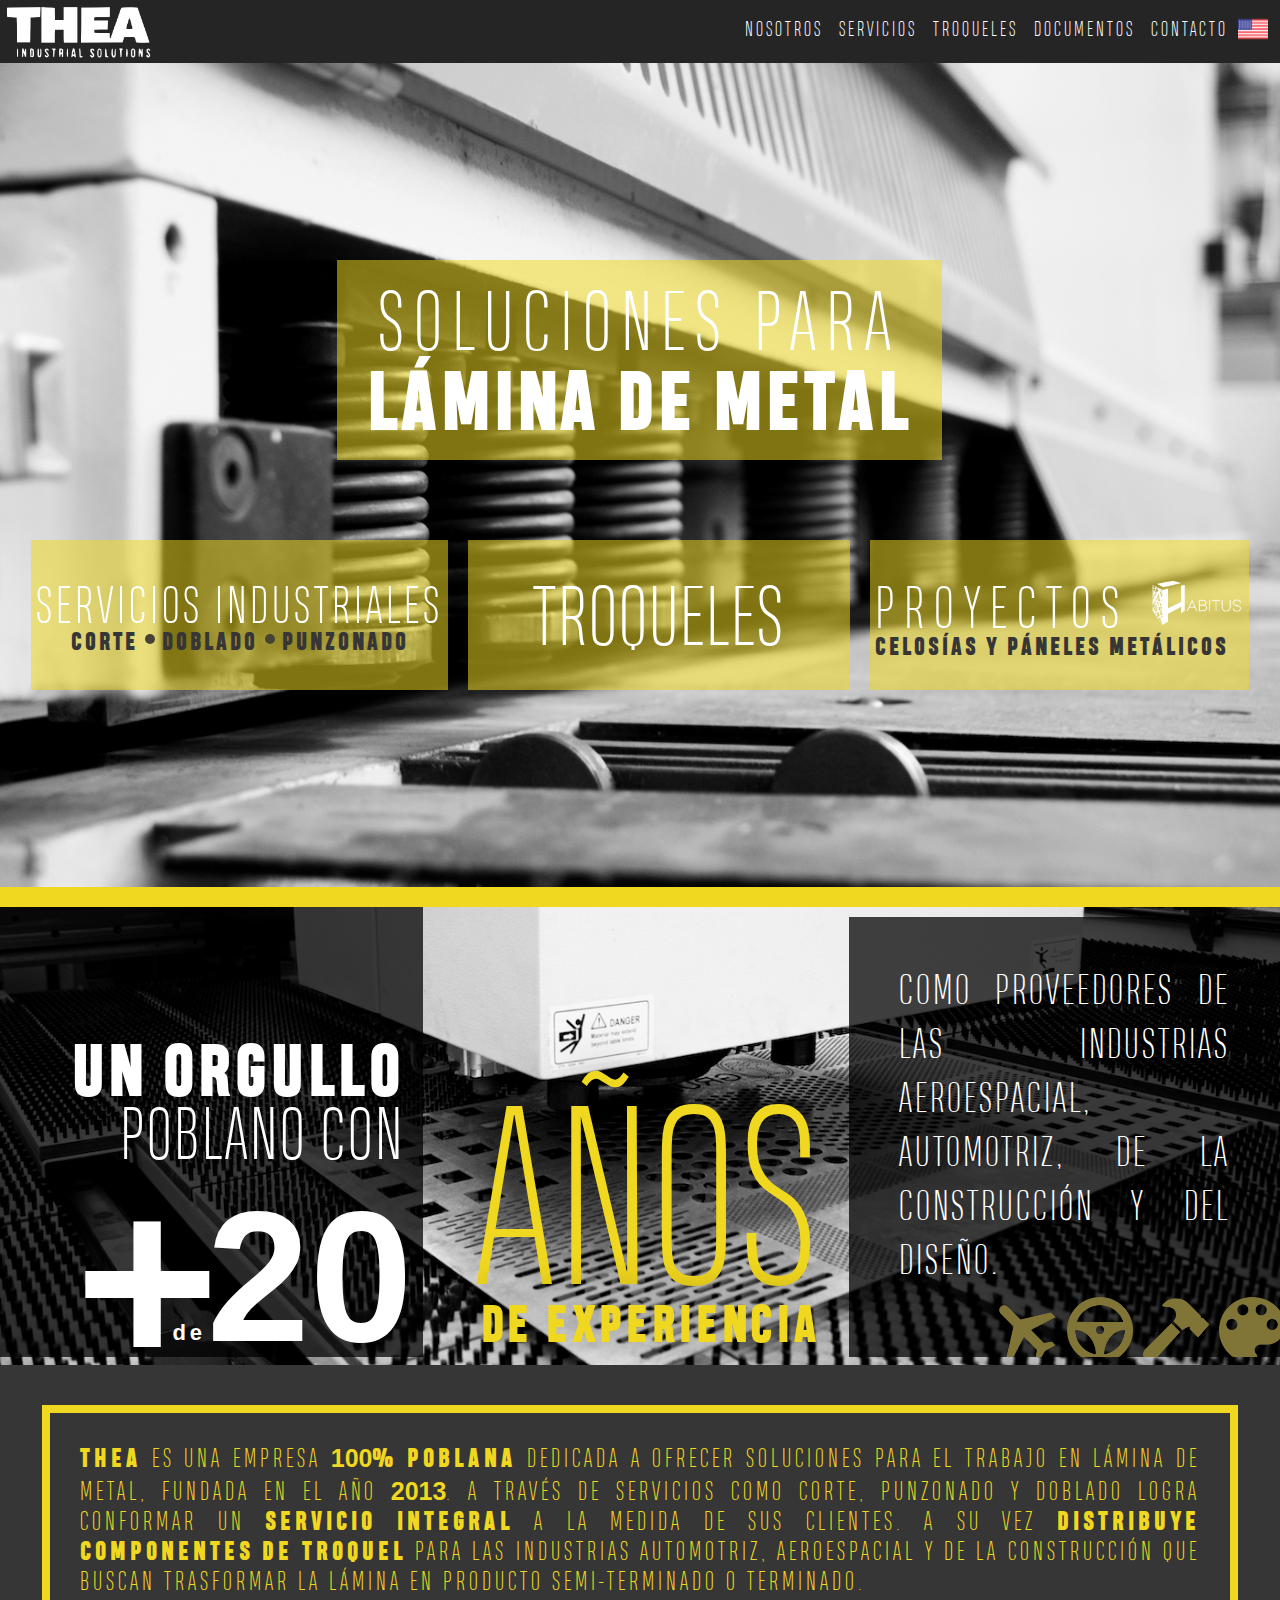
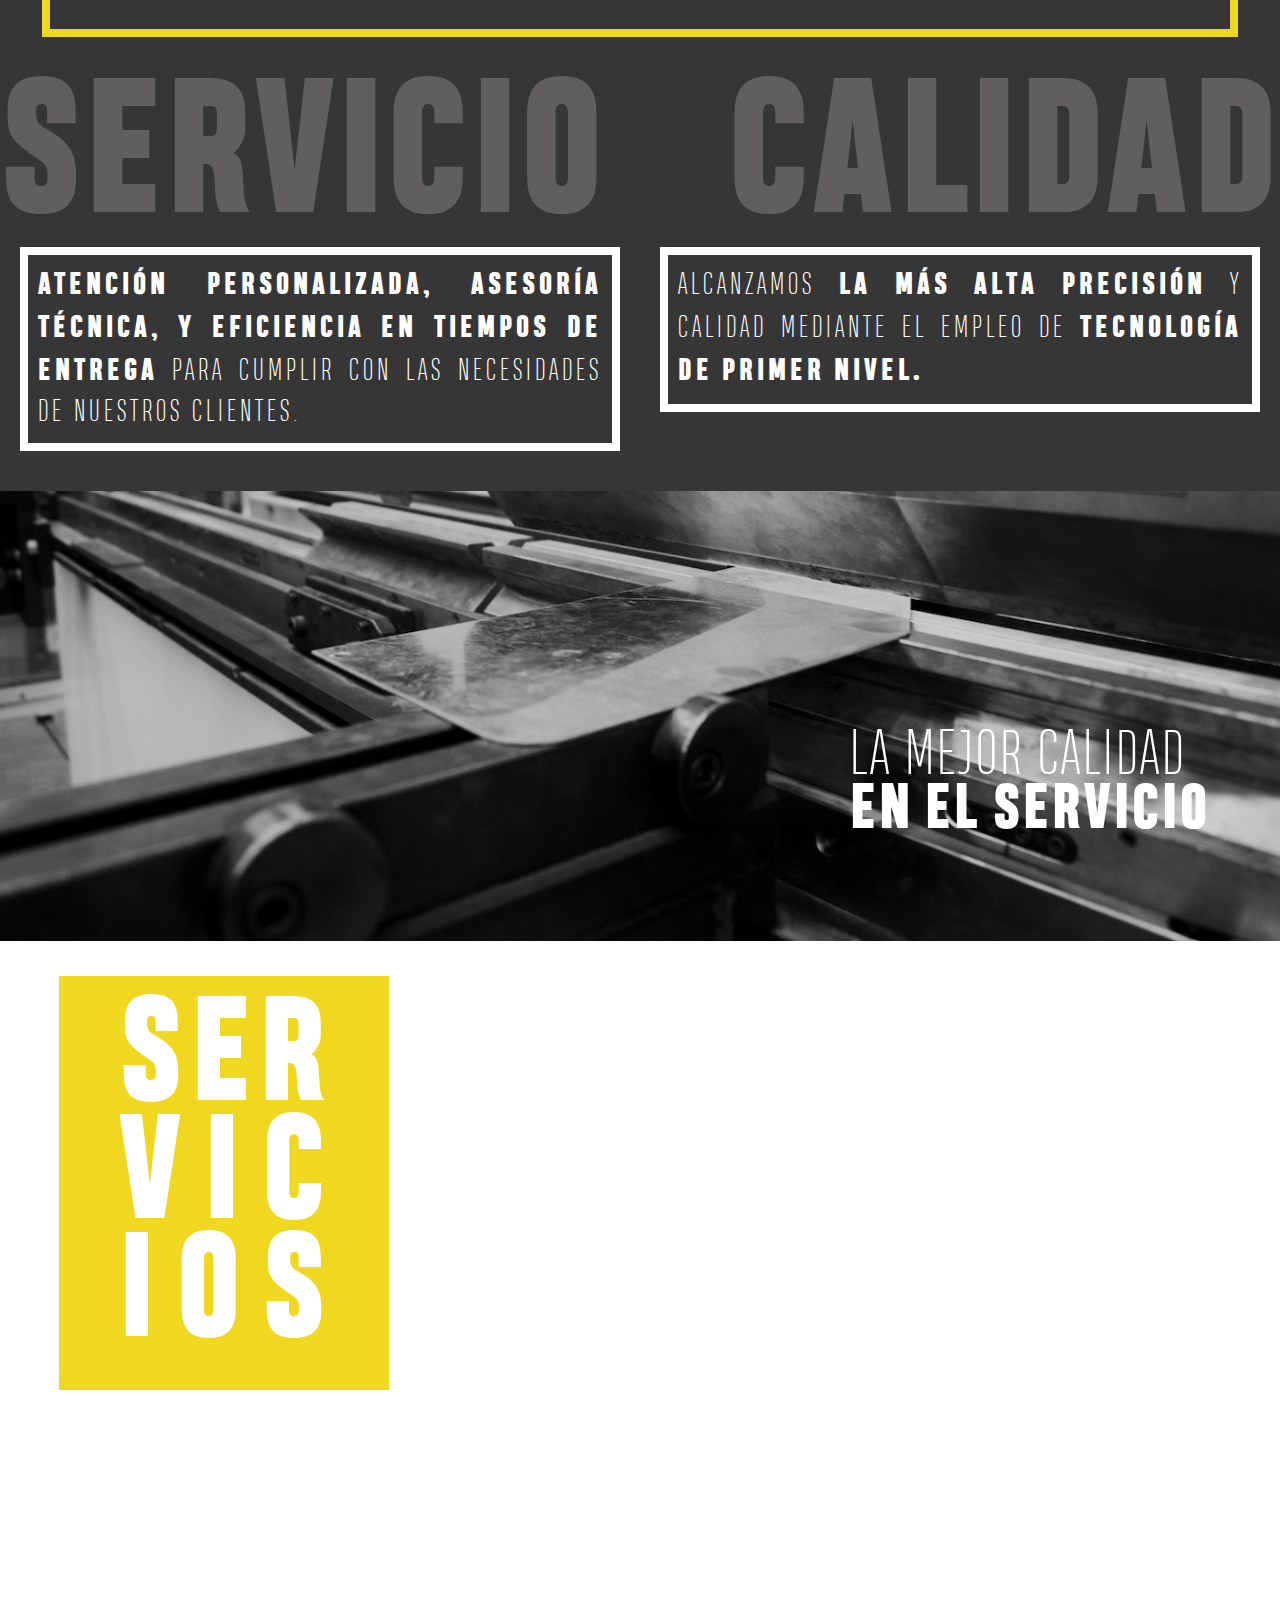
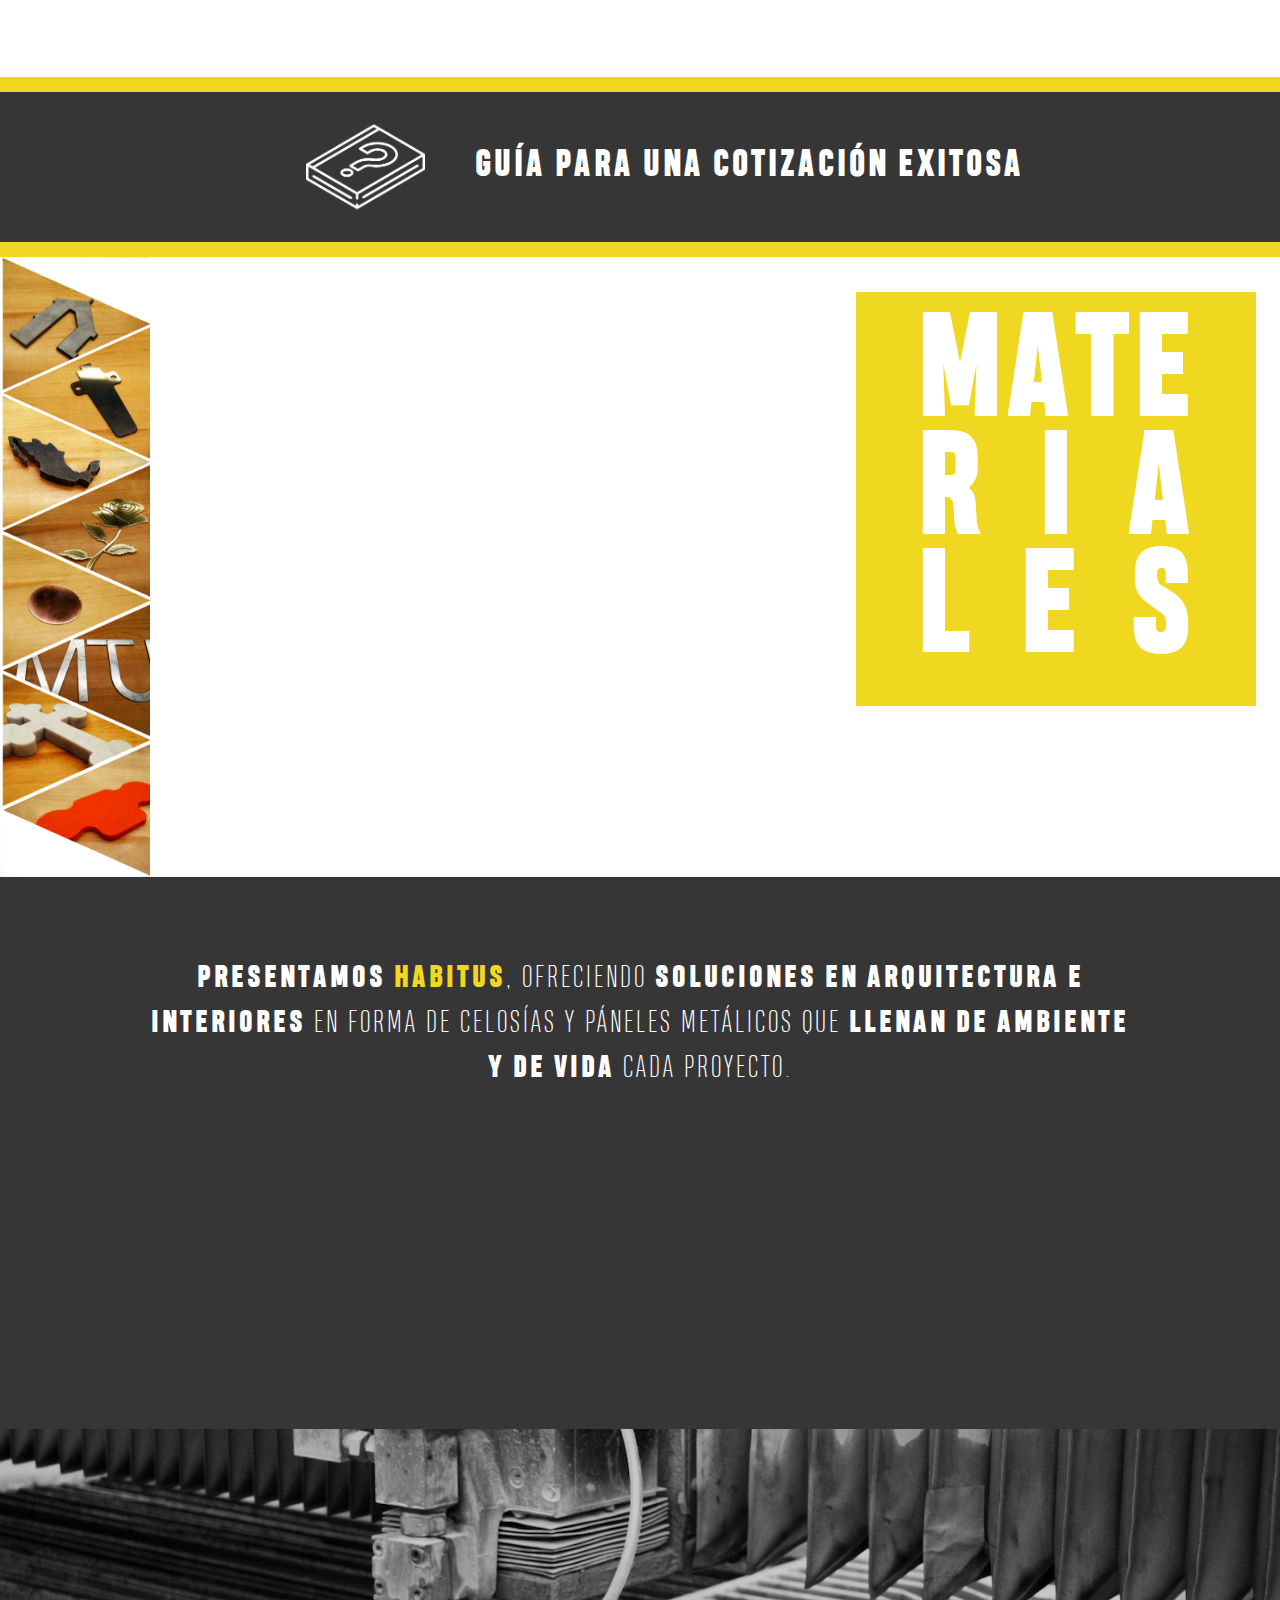
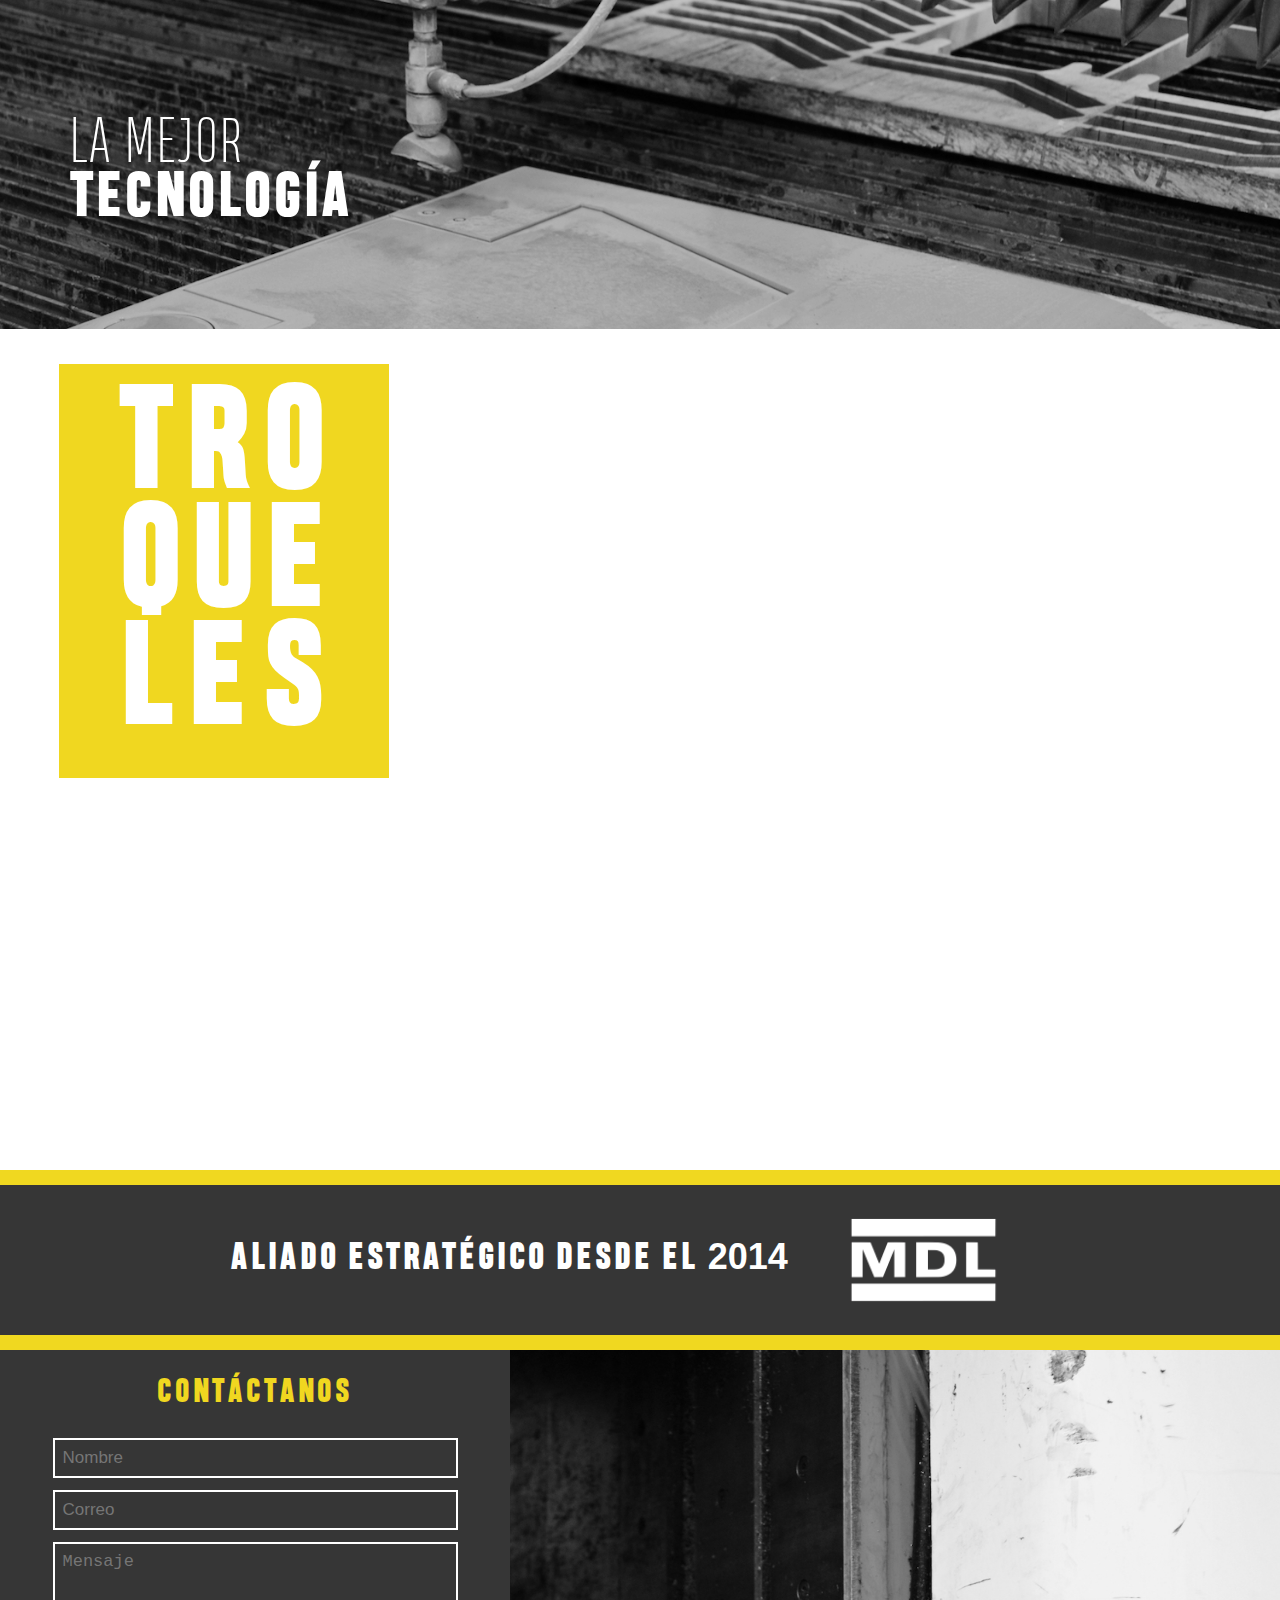
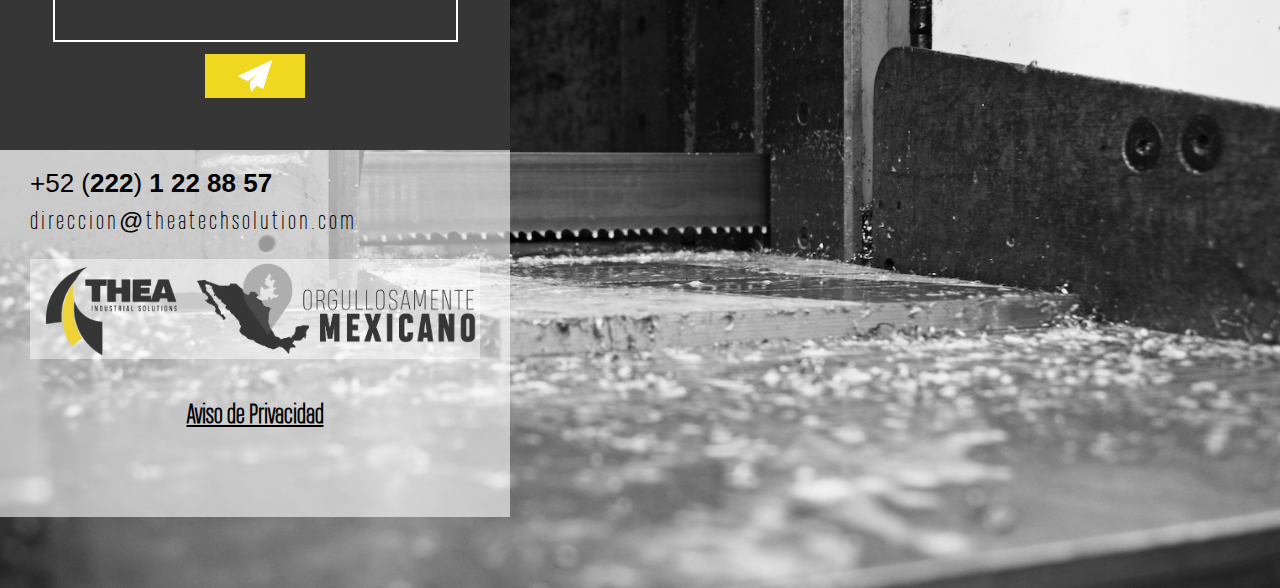
<file: index.html>
<html xmlns="http://www.w3.org/1999/xhtml" style="background:white;">
<head>
	<meta name="description" content="THEA es una empresa dedicada a ofrecer soluciones para el trabajo en lámina de metal. A través de servicios como corte, punzonado y doblado logra conformar un servicio integral a la medida de sus clientes. A su vez distribuye componentes de troquel para las industrias automotriz, aeroespacial y de la construcción que buscan trasformar la lámina en producto semi-terminado o terminado." />
	<meta name="keywords" content="troquel, resortes, resorte, troqueleria, troquelería, puebla, carritos, mobiliario, industrial, punzon, matriz, buje, poste, hidalgo, tlaxcala, veracruz" />
  	<meta name="viewport" content="width=device-width, initial-scale=1.0"/>
	<link rel="stylesheet" type="text/css" href="css/main.css" />
	<link rel="shortcut icon" href="img/other/isotipo.png"/>
	<title>THEA - Soluciones en Lámina de Metal</title>
	<meta http-equiv="Cache-Control" content="no-cache, no-store, must-revalidate" />
	<meta http-equiv="Content-Type" content="text/html; charset=utf-8" />
	<meta http-equiv="Pragma" content="no-cache" />
	<meta http-equiv="Expires" content="0" />
	<link rel="canonical" href="https://www.theatechsolution.com/"/>
</head>
<body>
	<nav>
		<a href="#"><img src="img/other/logotipo.png"/></a>
		<a href="#nosotros" class="smooth" onclick="closeNav()">Nosotros</a>
		<a href="#servicios" class="smooth" onclick="closeNav()">Servicios</a>
		<a href="#troqueles" class="smooth" onclick="closeNav()">Troqueles</a>
		<div class="smooth">
			Documentos
			<span>
				<a href="docs/HojaTecnicaDeServicios.pdf" target="_blank">Hoja técnica de servicios industriales</a>
			</span>
			<span>
				<a href="docs/GuiaCotizacion.pdf" target="_blank">Guía para una cotización exitosa</a>
			</span>
		</div>
		<a href="#contacto" class="smooth" onclick="closeNav()">Contacto</a>
		<a href="en/" class="flag" target="_self">
			<img src="img/icons/usa.png">
		</a>
		<img src="img/other/close-button.png" id="navClose" onclick="closeNav()">
		<img src="img/other/menu-button.png" id="navOpen" onclick="openNav()">		
	</nav>
	<div id="inicio" class="src flex">
		<div>
			<div class="flex yellow-translucid main">
				<p>
					Soluciones para
					<span>Lámina de Metal</span>
				</p>
			</div>

			<div class="flex secondary">
				<a class="flex yellow-translucid smooth" href="#servicios">
					<p>
						Servicios Industriales
						<span class="flex">
							<span>Corte</span>
							<span class="ball"></span>
							<span>Doblado</span>
							<span class="ball"></span>
							<span>Punzonado</span>
						</span>
					</p>
				</a>

				<a class="flex yellow-translucid smooth" href="#troqueles">
					<p>
						Troqueles
					</p>
				</a>

				<a class="flex yellow-translucid" target="_blank">
					<p>
						Proyectos
						<img src="img/other/habitus.png">
						<span>Celosías y Páneles Metálicos</span>
					</p>
				</a>
			</div>

				
		</div>
	</div>
	<div id="nosotros">
		<div class="divider-line"></div>
		<div class="src">
			<div>
				<p class="no-margin">
					<span>Un orgullo</span>
					poblano con
				</p>
				<p class="number"><span>+</span><b id="years">20</b><span>de</span></p>
			</div>
			<div>
				<p class="yellow-years">años<span>de experiencia</span></p>
			</div>
			<div>
				<p class="no-margin">Como proveedores de las industrias aeroespacial, automotriz, de la construcción y del diseño.</p>
				<img src="img/icons/palette.png" class="golden-icon" />
				<img src="img/icons/hammer.png" class="golden-icon" />
				<img src="img/icons/steering.png" class="golden-icon" />
				<img src="img/icons/flight.png" class="golden-icon rotated" />
			</div>
		</div>
		<div class="gray-info">
		    <div class="top-text">
				<p>
					<b>THEA</b> es una empresa <b><span class="number">100</span>% poblana</b> dedicada a ofrecer soluciones para el trabajo en lámina de metal, fundada en el año <span class="number">2013</span>. A través de servicios como corte, punzonado y doblado logra conformar un <b>servicio integral</b> a la medida de sus clientes. A su vez <b>distribuye componentes de troquel</b> para las industrias automotriz, aeroespacial y de la construcción que buscan trasformar la lámina en producto semi-terminado o terminado.
				</p>
			</div>
			<div>
				<h3>
					SERVICIO
				</h3>
				<h3>
					CALIDAD
				</h3>
			</div>
			<div>
				<p class="white-box">
					<b>Atención personalizada, asesoría técnica, y eficiencia en tiempos de entrega</b> para cumplir con las necesidades de nuestros clientes.
				</p>
				<p class="white-box">
					Alcanzamos <b>la más alta precisión</b> y calidad mediante el empleo de <b>tecnología de primer nivel.</b>
				</p>
			</div>
		</div>
			
		<div class="src">
			<div>
				<p id="movingText1">La mejor calidad
				<span>en el servicio</span></p>
			</div>
		</div>
		<div class="flex yellow-solid">
			<p>En Thea estamos listos para cumplir con
				<span>las mas complejas necesidades</span>
				de nuestros clientes</p>
			<p>
				Nuestra exigencia se alinea a los objetivos del cliente. Aprovechamos nuestra amplia capacidad para ofrecer y cumplir con una
				<span>atención personalizada, asesoría técnica y de diseño y tiempos de entrega</span>
			</p>
		</div>
	</div>
	<div id="servicios">
		<div>
			<div class="src">
				<div class="yellow-solid">
					<div>
						<span>S</span>
						<span>E</span>
						<span>R</span>
					</div>
					<div>
						<span>V</span>
						<span>I</span>
						<span>C</span>
					</div>
					<div>
						<span>I</span>
						<span>O</span>
						<span>S</span>
					</div>
				</div>
			</div>
			<div class="flex">
				<ul>
					<li class="bottom-faded" onclick="showCloseButton(this)">
						<img src="img/icons/corte-laser.png"> Corte láser
						<div class="service-details">
							<h2>Corte láser</h2>
							<h3>Tipos de Materiales</h3>
							<p>Acero al carbón, Aluminio, Inoxidable, Cobre, Latón, Acero Galvanizado</p>
							<h3>Especificaciones de Corte</h3>
							<p>Dimensiones de corte: <span class="number">1.5</span> x <span class="number">3</span> m (Lámina)<br>
								Espesor máximo: <span class="number">15.8</span> mm<br>
								Precisión: +/-  <span class="number">0.1</span> mm<br>
								Distancia entre piezas: <span class="number">2</span> mm<br>
							</p>
							<h3>Ventajas</h3>
							<p>Nuestros equipos de corte por láser permiten abarcar producción y fabricación de piezas pequeñas de complejos diseños hasta grandes componentes de carácter estructural.</p>
						</div>
					</li>
					<li class="bottom-faded" onclick="showCloseButton(this)">
						<img src="img/icons/corte-agua.png"> Corte con agua
						<div class="service-details">
							<h2>Corte con agua</h2>
							<h3>Tipos de Materiales</h3>
							<p>Acero al carbón, Acero Inoxidable, Aluminio, Mármol, Madera, entre otros</p>
							<h3>Especificaciones de Corte</h3>
							<p>Dimensiones de corte: <span class="number">3</span> x <span class="number">6</span> m (Placa)<br>
								Espesor máximo: <span class="number">6</span>" (<span class="number">152.4</span>) mm<br>
								Precisión: +/-  <span class="number">1/32</span> pulgadas<br>
								Distancia entre piezas cortadas: <span class="number">3/16</span> pulgadas<br>
							</p>
							<h3>Ventajas</h3>
							<p>Corte limpio sin modificación de propiedades químicas y mecánicas de los materiales. Corta una amplia variedad de materiales.</p>
						</div>
					</li>
					<li class="bottom-faded" onclick="showCloseButton(this)">
						<img src="img/icons/corte-sierra.png"> Corte con sierra cinta
						<div class="service-details">
							<h2>Corte con sierra cinta</h2>
							<h3>Tipos de Materiales</h3>
							<p>Aluminio, Aceros Inoxidables, Aceros al carbón, Aceros Aleados, Aceros Herramienta, Bronce</p>
							<h3>Especificaciones de Corte</h3>
							<p>Formas a cortas: Redondo, Solera, Cuadrado, Hexagonal, Placa, entre otras.<br>
								Dimensiones de corte:<br>
								Min: <span class="number">1/8</span> en Redondo y Cuadrado<br>
								Max: <span class="number">550</span> mm en Redondo y <span class="number">600</span> x <span class="number">800</span> en Rectángulo.
								Precisión: <span class="number">1</span> a <span class="number">5</span> mm según pieza<br>
							</p>
							<h3>Ventajas</h3>
							<p>La sierra cinta o serrucho de banda es una sierra eléctrica, que tiene una tira metálica dentada, larga, estrecha y flexible. Esta se desplaza sobre dos poleas que se encuentran en el mismo plano con un espacio entre ellas, con la finalidad de cortar en frio.</p>
						</div>
					</li>
					<li class="bottom-faded" onclick="showCloseButton(this)">
						<img src="img/icons/corte-plasma.png"> Corte plasma
						<div class="service-details">
							<h2>Corte plasma</h2>
							<h3>Tipos de Materiales</h3>
							<p>Acero al carbón y Acero Inoxidable</p>
							<h3>Especificaciones de Corte</h3>
							<p>Capacidad de corte: <span class="number">8</span>" x <span class="number">20</span>"<br>
								Espesor máximo: <span class="number">1</span> - <span class="number">1/4</span> y en Oxicorte <span class="number">12</span>"<br>
								Tolerancia: <span class="number">1</span> mm<br>
							</p>
							<h3>Ventajas</h3>
							<p>El corte con plasma da velocidad y eficiencia en corte al carbón y acero inoxidable</p>
						</div>
					</li>
					<li class="bottom-faded" onclick="showCloseButton(this)">
						<img src="img/icons/corte-cizalla.png"> Corte con cizalla
						<div class="service-details">
							<h2>Corte con cizalla</h2>
							<h3>Tipos de Materiales</h3>
							<p>Acero, Acero Inoxidable, Acero Galvanizado, Aluminio, Latón, Bronce</p>
							<h3>Especificaciones de Corte</h3>
							<p>Dimensiones de corte: <span class="number">3050</span> mm (Lámina)<br>
								Espesor máximo: <span class="number">6</span> mm<br>
							</p>
							<h3>Ventajas</h3>
							<p>Los filos de ambas cuchillas de la cizalla se enfrentan presionando sobre la superficie a cortar, hasta que vencen la resistencia de la superficie dividiéndola en dos.</p>
						</div>
					</li>
					<li class="bottom-faded" onclick="showCloseButton(this)">
						<img src="img/icons/doblado.png"> Doblado
						<div class="service-details">
							<h2>Doblado</h2>
							<h3>Tipos de Materiales</h3>
							<p>Acero, Acero Inoxidable, Acero Galvanizado, Aluminio, Latón</p>
							<h3>Especificaciones de Corte</h3>
							<p>Longitud de doblado: <span class="number">3050</span> mm<br>
								Espesor máximo: <span class="number">6</span> mm<br>
								Máximo angulo de doblez: <span class="number">85º<br>
							</p>
							<h3>Ventajas</h3>
							<p>Un proceso efectivo para dar ángulos en lamina con rapidéz y precisión.</p>
						</div>
					</li>
					<li class="bottom-faded" onclick="showCloseButton(this)">
						<img src="img/icons/punzonado.png"> Punzonado
						<div class="service-details">
							<h2>Punzonado</h2>
							<h3>Tipos de Materiales</h3>
							<p>Acero al carbón, Acero Inoxidable, Lámina galvanizada, Aluminio, Fleje recosido</p>
							<h3>Especificaciones de Corte</h3>
							<p>Dimensiones de corte: <span class="number">1</span> x <span class="number">2</span> m (Lámina)<br>
								Espesor máximo: <span class="number">2</span> mm<br>
								Cabezal: <span class="number">8</span> posiciones<br>
								Punzones: Redondos, cuadrados, rectangulares, entre otros.<br>
							</p>
							<h3>Ventajas</h3>
							<p>Corte de lámina a través del uso de punzones con formas. Gracias a la presión de la prensa se crea un efecto de perforación dejando la forma buscada. Menor tiempo y menor costo.</p>
						</div>
					</li>
					<li class="bottom-faded" onclick="showCloseButton(this)">
						<img src="img/icons/router.png"> Router
					</li>
					<li id="servicesClose" onclick="hideCloseButton(this)">
						<img src="img/other/close-button.png">	
					</li>
				</ul>
			</div>
		</div>
		<div id="aliado" class="flex">
			<a href="docs/GuiaCotizacion.pdf" target="_blank"><img src="img/icons/guide.png"></a>
			<a href="docs/GuiaCotizacion.pdf" target="_blank" class="white-link"><p>Guía para una cotización exitosa</p></a>
		</div>
		<div id="materiales">
			<div>
				<img src="img/other/materiales.png"/>
				<ul>
					<li class="bottom-faded">
						Acero al carbón
					</li>
					<li class="bottom-faded">
						Acero inoxidable
					</li>
					<li class="bottom-faded">
						Aluminio
					</li>
					<li class="bottom-faded">
						Latón
					</li>
					<li class="bottom-faded">
						Cobre
					</li>
					<li class="bottom-faded">
						Galvanizado
					</li>
					<li class="bottom-faded">
						Marmol
					</li>
					<li class="bottom-faded">
						Y Más
					</li>
				</ul>
			</div>
			<div class="src">
				<div class="yellow-solid">
					<div>
						<span>M</span>
						<span>A</span>
						<span>T</span>
						<span>E</span>
					</div>
					<div>
						<span>R</span>
						<span>I</span>
						<span>A</span>
					</div>
					<div>
						<span>L</span>
						<span>E</span>
						<span>S</span>
					</div>
				</div>
			</div>
		</div>
		<div class="habitus">
			<p><b>Presentamos <a target="_blank">habitus</a></b>, ofreciendo <b>soluciones en arquitectura e interiores</b> en forma de celosías y páneles metálicos que <b>llenan de ambiente y de vida</b> cada proyecto.</p>
			<ul>
				<li class="bottom-faded">
					<a target="_blank">
						<img src="img/photos/habitus-1.jpg">
						<div class="black-filter">
							<p>Revestimientos</p>
						</div>
					</a>
					
				</li>
				<li class="bottom-faded">
					<a target="_blank">
						<img src="img/photos/habitus-2.jpg">
						<div class="black-filter">
							<p>Divisores</p>
						</div>
					</a>
				</li>
				<li class="bottom-faded">
					<a target="_blank">
						<img src="img/photos/habitus-3.jpg">
						<div class="black-filter">
							<p>Pérgolas</p>
						</div>
					</a>
				</li>
				<li class="bottom-faded">
					<a target="_blank">
						<img src="img/photos/habitus-4.jpg">
						<div class="black-filter">
							<p>Plafones</p>
						</div>
					</a>
				</li>
				<li class="bottom-faded">
					<a target="_blank">
						<img src="img/photos/habitus-5.jpg">
						<div class="black-filter">
							<p>Y más...</p>
						</div>
					</a>
				</li>
			</ul>
		</div>
		<div class="src mejor-tecnologia">
			<div>
				<p id="movingText2">La mejor
				<span>tecnología</span></p>
			</div>
		</div>
		<div class="flex yellow-solid">
			<p>
				Sin importar el tamaño cada uno de nuestros proyectos gozan de la
				<span>calidad ejemplar que nuestros clientes requieren.</span>
			</p>
			<p class="box">Alcanzamos la más alta presición mediante el
				<span>empleo de maquinaría de primer nivel</span>
			</p>
		</div>
	</div>
	<div id="troqueles">
		<div>
			<ul>
				<li class="bottom-faded double-width">
					<img src="img/photos/troqueles-1.jpg">
					<div class="black-filter">
						<p>Componentes Sistema Simple</p>
					</div>
					<a href="http://mdlmexico.com.mx/catalogos/DVE.023.002-PLAIN-BEARING-COMPONENTS.pdf" target="_blank">Ver Manual</a>
				</li>
				<li class="bottom-faded">
					<img src="img/photos/troqueles-2.jpg">
					<div class="black-filter">
						<p>Bujes Grafitados</p>
					</div>
					<a href="http://mdlmexico.com.mx/catalogos/Graphite-Bushings-metric-tab.pdf" target="_blank">Ver Manual</a>
				</li>
				<li class="bottom-faded">
					<img src="img/photos/troqueles-3.jpg">
					<div class="black-filter">
						<p>Porta Troqueles</p>
					</div>
					<a href="http://mdlmexico.com.mx/catalogos/Catalogo-porta-troqueles-MDL.pdf" target="_blank">Ver Manual</a>
				</li>
				<li class="bottom-faded">
					<img src="img/photos/troqueles-4.jpg">
					<div class="black-filter">
						<p>Punzones y Matrices</p>
					</div>
					<a href="http://mdlmexico.com.mx/catalogos/mdl-punzones-matrices.pdf" target="_blank">Ver Manual</a>
				</li>
				<li class="bottom-faded">
					<img src="img/photos/troqueles-5.jpg">
					<div class="black-filter">
						<p>Resortes</p>
					</div>
					<a href="http://mdlmexico.com.mx/wp-content/uploads/2014/04/Resortes-para-troquel-MDL-Mexico.pdf" target="_blank">Ver Manual</a>
				</li>
				<li class="bottom-faded">
					<img src="img/photos/troqueles-7.png">
					<div class="black-filter">
						<p>Servicio de Placa Rectificada</p>
					</div>
					<a href="http://mdlmexico.com.mx/maquinados/" target="_blank">Ver Manual</a>
				</li>
				<li class="bottom-faded double-width">
					<img src="img/photos/troqueles-6.jpg">
					<div class="black-filter">
						<p>Componentes Sistema Embalado</p>
					</div>
					<a href="http://mdlmexico.com.mx/catalogos/DVE.023.001-BALL-BEARING-COMPONENTS.pdf" target="_blank">Ver Manual</a>
				</li>
			</ul>
		</div>
		<div class="src">
			<div class="yellow-solid">
				<div>
					<span>T</span>
					<span>R</span>
					<span>O</span>
				</div>
				<div>
					<span>Q</span>
					<span>U</span>
					<span>E</span>
				</div>
				<div>
					<span>L</span>
					<span>E</span>
					<span>S</span>
				</div>
			</div>
		</div>
	</div>
	<div id="aliado" class="flex">
		<p>Aliado estratégico desde el<span>2014</span></p>
		<a href="http://mdlmexico.com.mx/" target="_blank"><img src="img/other/mdl.png"></a>
	</div>
	<div id="contacto" class="src">
		<div>
			<h1>Contáctanos</h1>
			<input type="text" name="name" placeholder="Nombre"/>
			<input type="email" name="email" placeholder="Correo"/>
			<textarea name="message" placeholder="Mensaje"></textarea>
			<button onclick="sendForm()">
				<span>Enviar</span>
				<img src="img/icons/paper-plane.png">
			</button>
		</div>
		<div>
			<p class="arial">+52 (<span>222</span>) <span>1 22 88 57</span></p>
			<a href="mailto:direccion@theatechsolution.com">direccion<span class="arial">@</span>theatechsolution.com</a>
			<div class="always-flex">
				<img src="img/other/imagotipo.png">
				<div class="always-flex">
					<img src="img/other/orgullomexico.png">
				</div>
			</div>
			<p class="privacidad">
				<a href="/privacidad" target="_self">Aviso de Privacidad</a>
			</p>
		</div>
	</div>
	<div id="thanksMessage">
	    Gracias, nos comunicaremos pronto contigo.
	</div>
	<div id="requiredMessage">
	    Por favor llena todos los campos.
	</div>
</body>
</file>
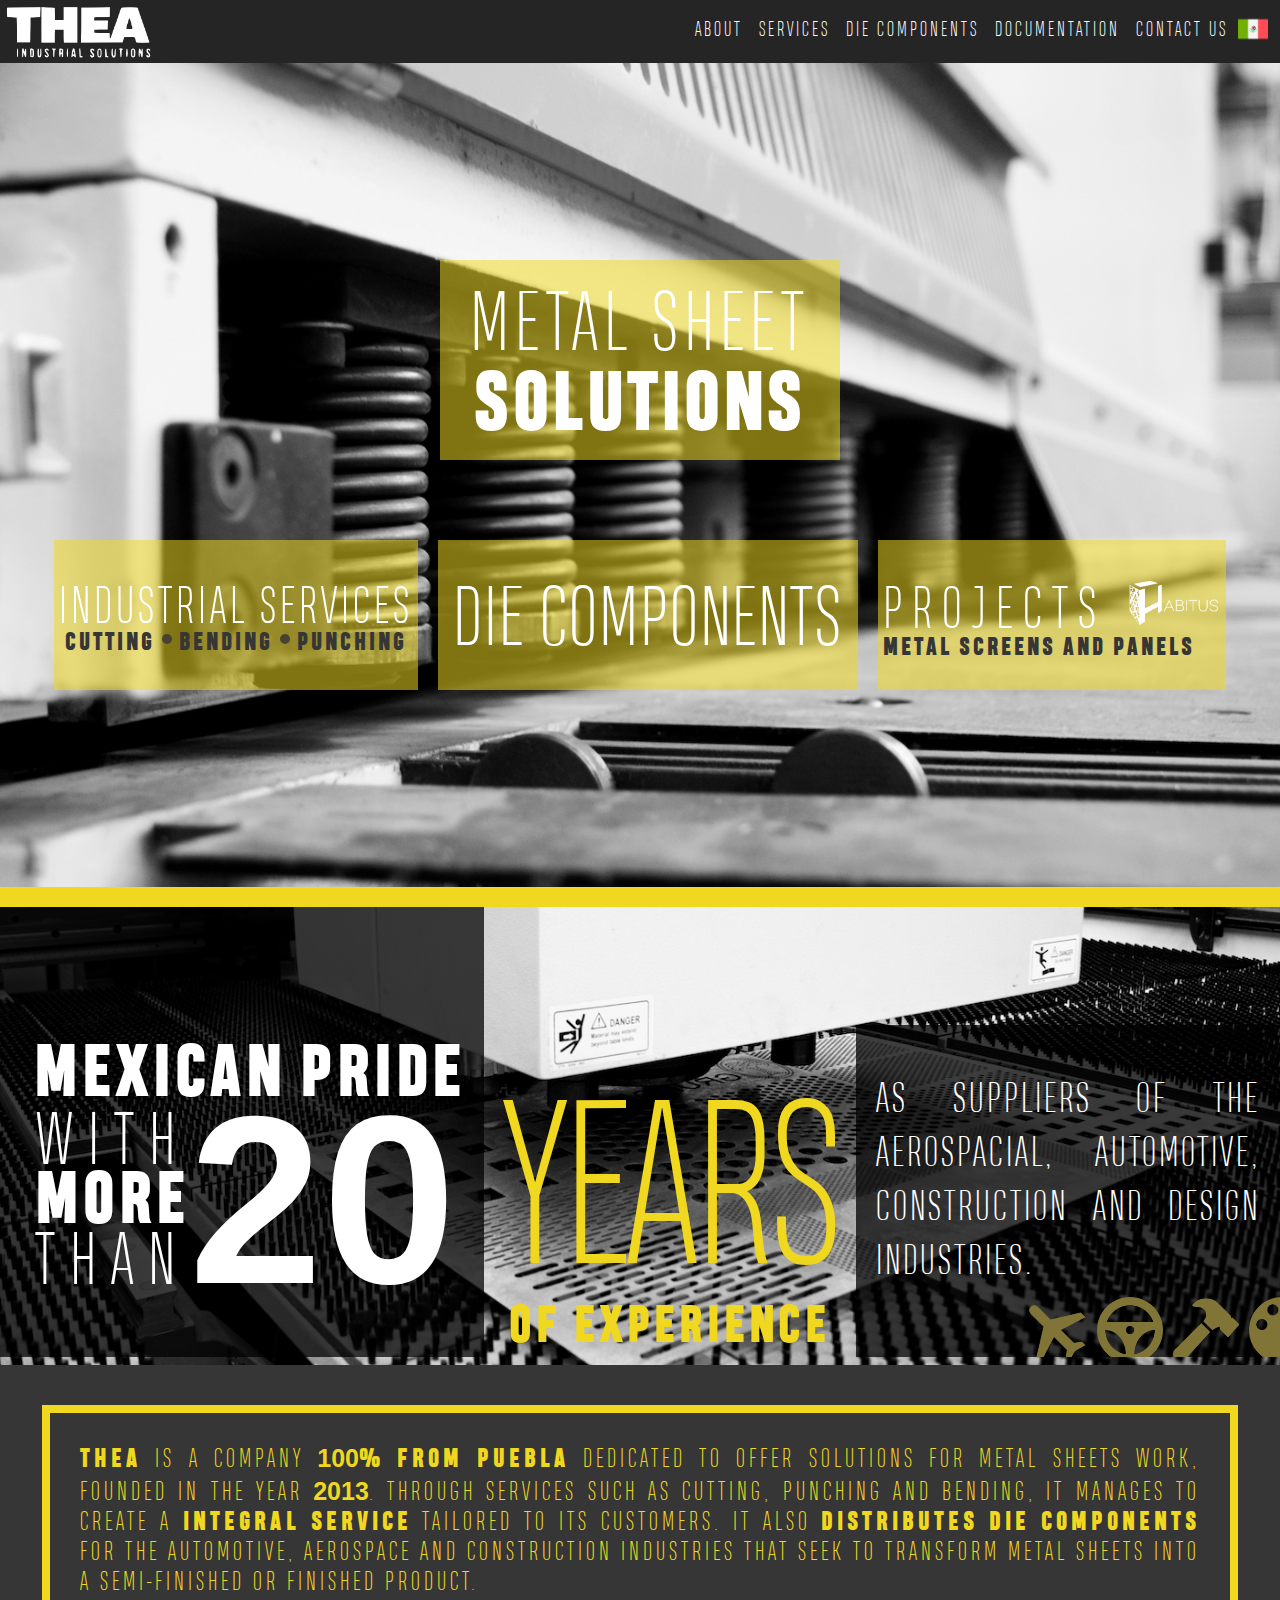
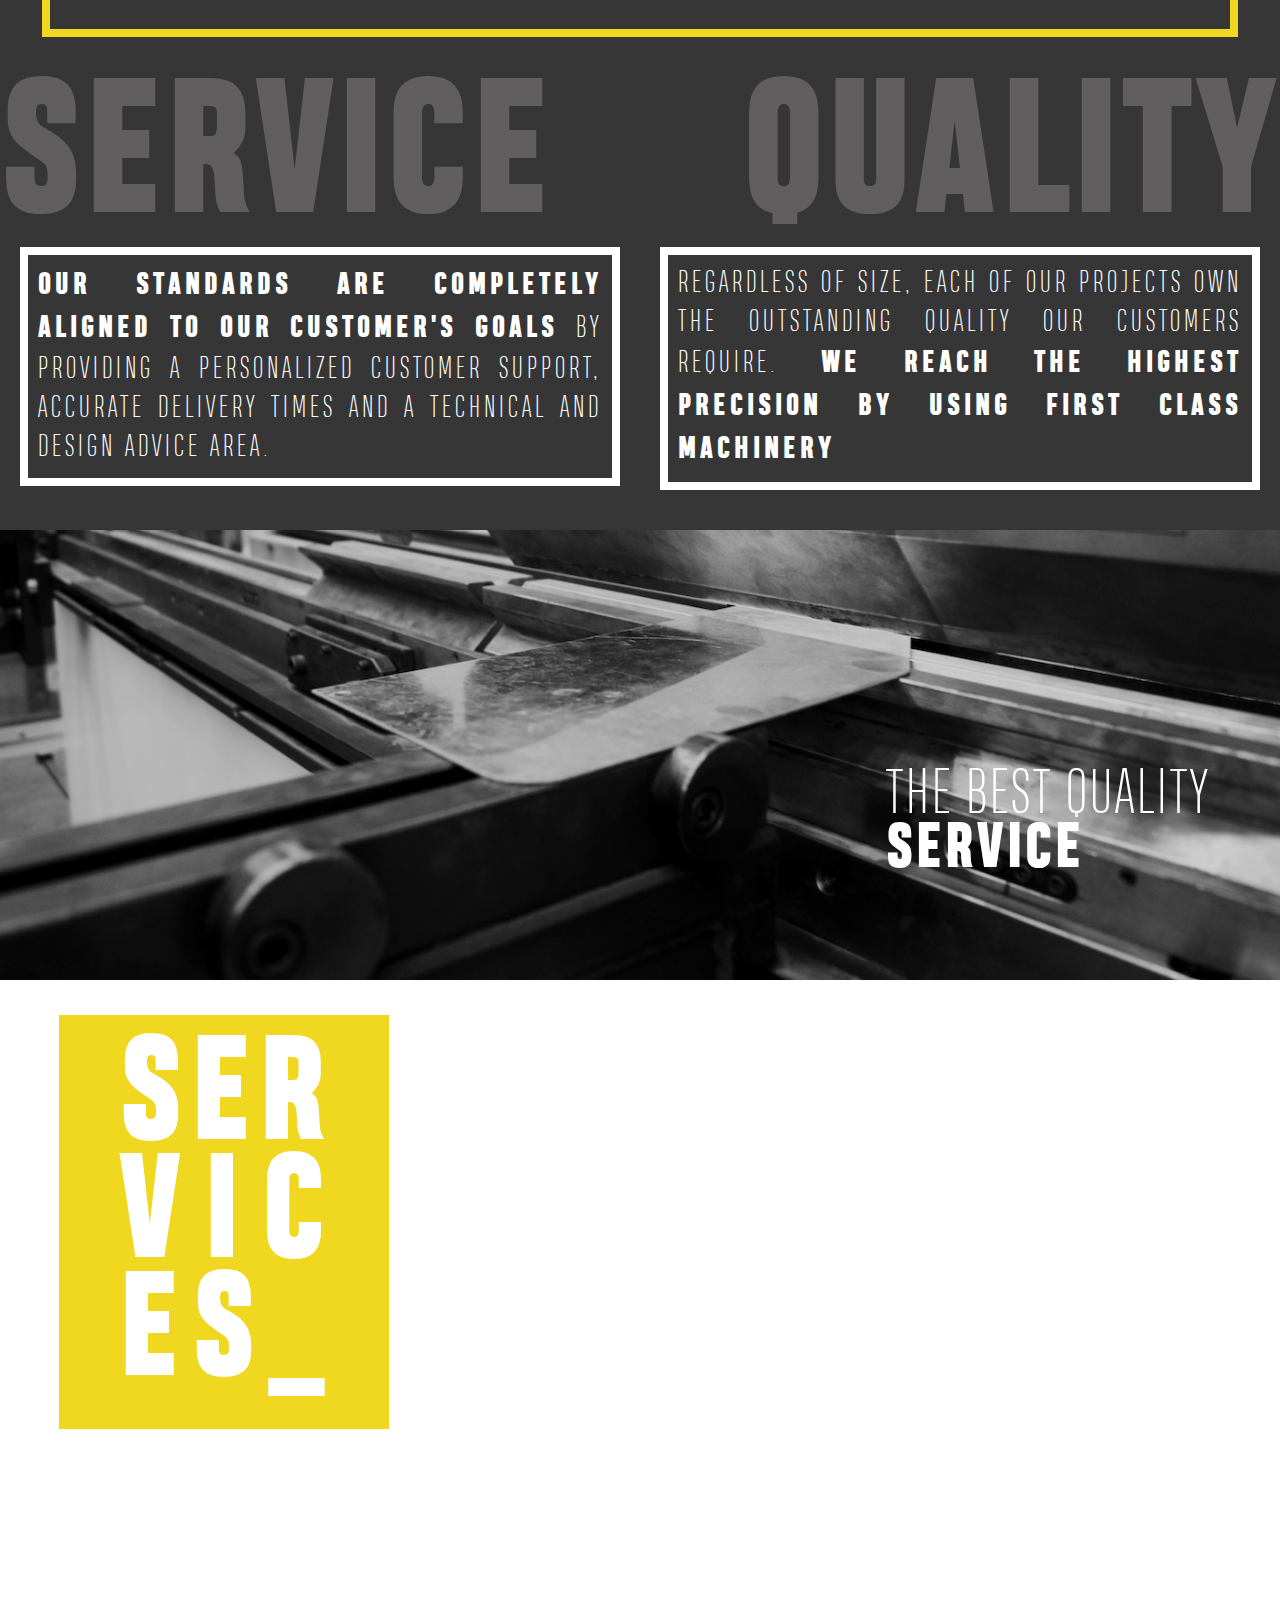
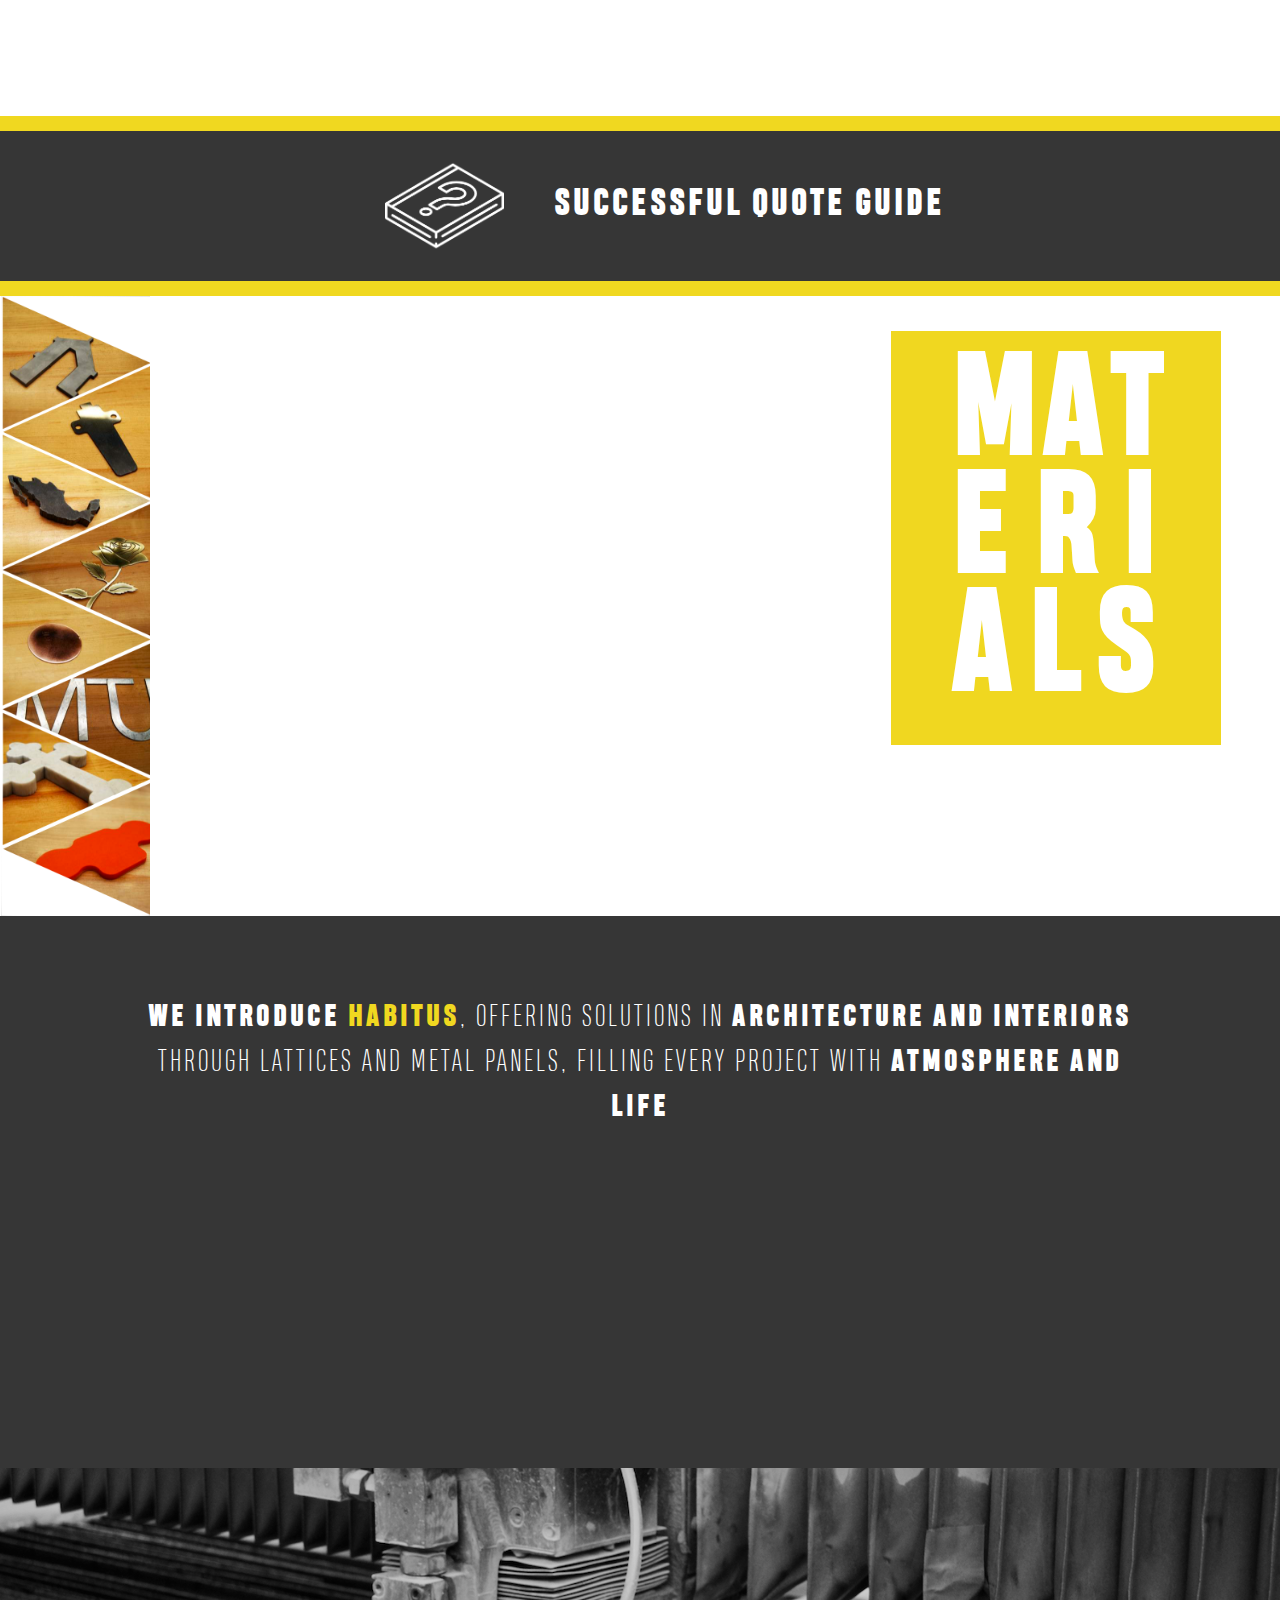
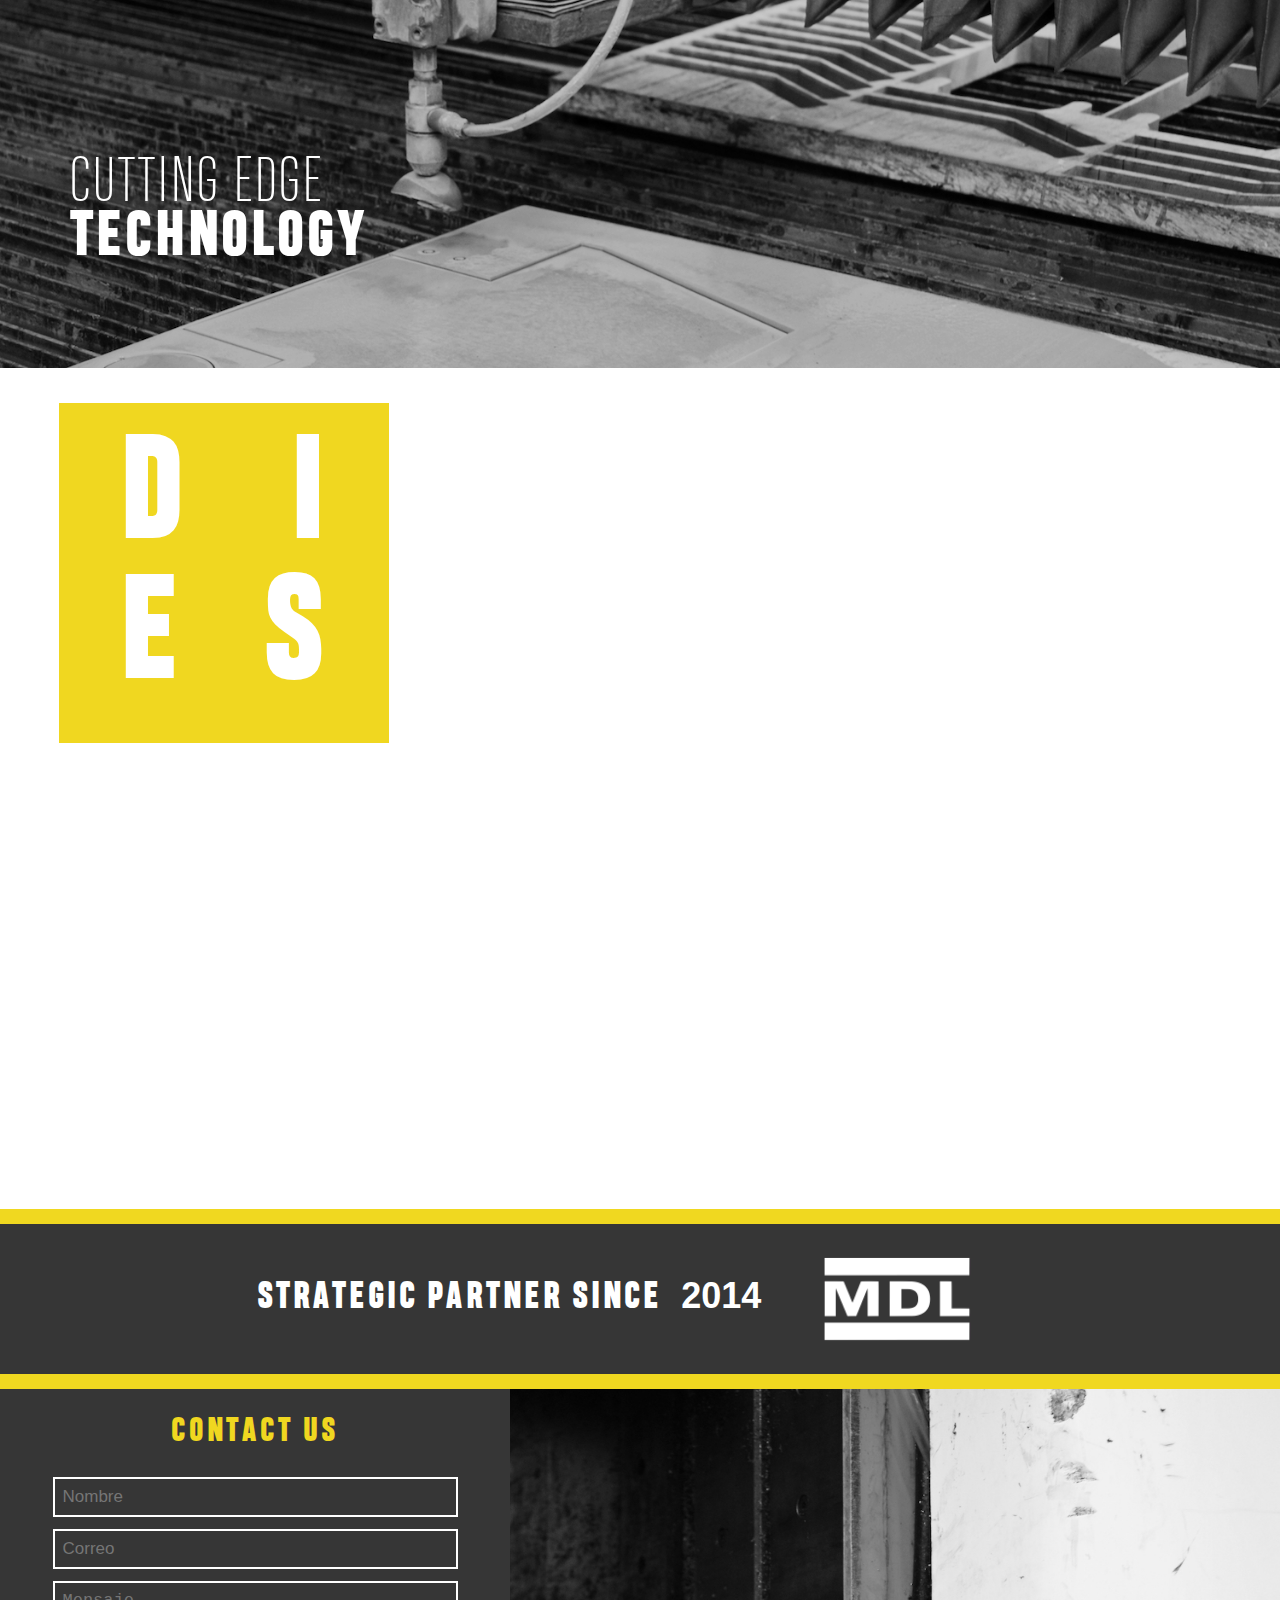
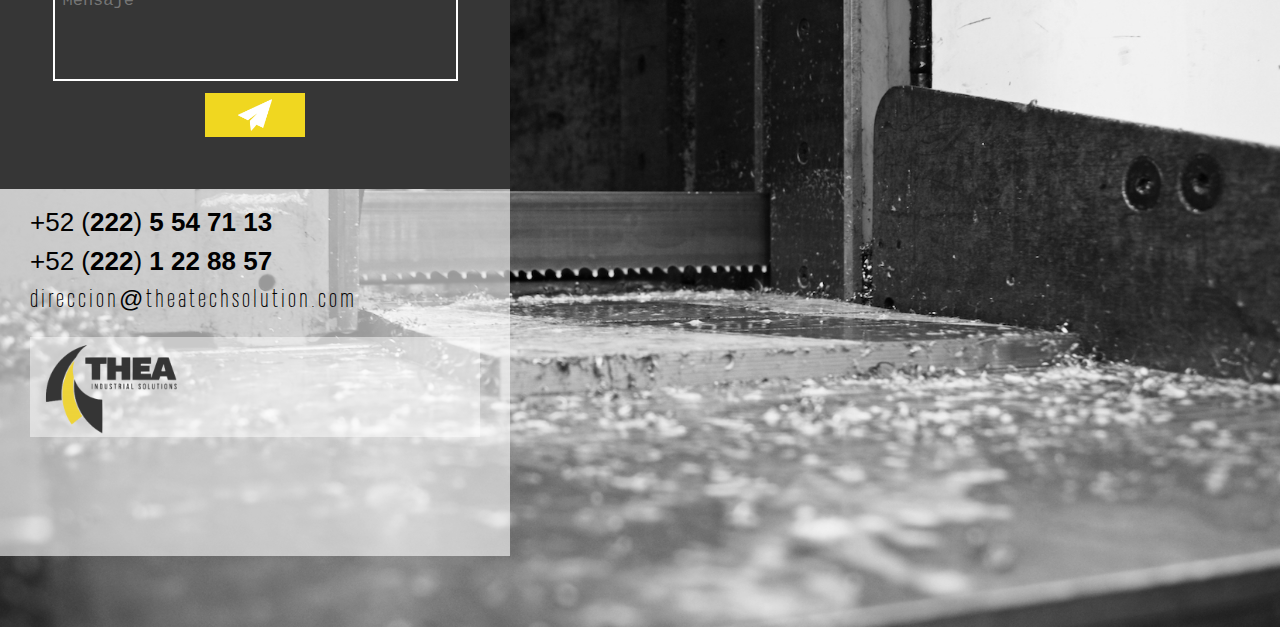
<file: en/index.html>
<html xmlns="http://www.w3.org/1999/xhtml" style="background:white;">
<head>
	<meta name="description" content="THEA is a company dedicated to offer solutions for metal sheets work. Through services such as cutting, punching and bending, it manages to create a integral service tailored to its customers. It also distributes die components for the automotive, aerospace and construction industries that seek to transform metal sheets into a semi-finished or finished product." />
	<meta name="keywords" content="troquel, resortes, resorte, troqueleria, troquelería, puebla, carritos, mobiliario, industrial, punzon, matriz, buje, poste, hidalgo, tlaxcala, veracruz" />
  	<meta name="viewport" content="width=device-width, initial-scale=1.0"/>
	<link rel="stylesheet" type="text/css" href="../css/main.css" />
	<link rel="stylesheet" type="text/css" href="../css/english.css" />
	<link rel="shortcut icon" href="../img/other/isotipo.png"/>
	<title>THEA - Metal Sheet Solutions</title>
	<meta http-equiv="Cache-Control" content="no-cache, no-store, must-revalidate" />
	<meta http-equiv="Content-Type" content="text/html; charset=utf-8" />
	<meta http-equiv="Pragma" content="no-cache" />
	<meta http-equiv="Expires" content="0" />
</head>
<body>
	<nav>
		<a href="#"><img src="../img/other/logotipo.png"/></a>
		<a href="#nosotros" class="smooth" onclick="closeNav()">About</a>
		<a href="#servicios" class="smooth" onclick="closeNav()">Services</a>
		<a href="#troqueles" class="smooth" onclick="closeNav()">Die Components</a>
		<div class="smooth">
			Documentation
			<span>
				<a href="../docs/TechnicalSheet.pdf" target="_blank">Technical services sheet</a>
			</span>
			<span>
				<a href="../docs/QuoteGuide.pdf" target="_blank">Successful quote guide</a>
			</span>
		</div>
		<a href="#contacto" class="smooth" onclick="closeNav()">Contact Us</a>
		<a href="../" class="flag" target="_self">
			<img src="../img/icons/mexico.png">
		</a>
		<img src="../img/other/close-button.png" id="navClose" onclick="closeNav()">
		<img src="../img/other/menu-button.png" id="navOpen" onclick="openNav()">		
	</nav>
	<div id="inicio" class="src flex">
		<div>
			<div class="flex yellow-translucid main">
				<p>
					Metal Sheet
					<span>Solutions</span>
				</p>
			</div>

			<div class="flex secondary">
				<a class="flex yellow-translucid smooth" href="#servicios">
					<p>
						Industrial services
						<span class="flex">
							<span>Cutting</span>
							<span class="ball"></span>
							<span>Bending</span>
							<span class="ball"></span>
							<span>Punching</span>
						</span>
					</p>
				</a>

				<a class="flex yellow-translucid smooth" href="#troqueles">
					<p>
						Die Components
					</p>
				</a>

				<a class="flex yellow-translucid" target="_blank">
					<p>
						Projects
						<img src="../img/other/habitus.png">
						<span>Metal Screens and Panels</span>
					</p>
				</a>
			</div>

				
		</div>
	</div>
	<div id="nosotros">
		<div class="divider-line"></div>
		<div class="src">
			<div>
				<p class="no-margin">
					<span>Mexican pride</span>
				</p>
				<p class="number large-number">
					<span>
						<i>With</i>
						<i>more</i>
						<i>than</i>
					</span>
					<b id="years">20</b>
				</p>
			</div>
			<div>
				<p class="yellow-years">years<span>of experience</span></p>
			</div>
			<div>
				<p class="no-margin">As suppliers of the aerospacial, automotive, construction and design industries.</p>
				<img src="../img/icons/palette.png" class="golden-icon" />
				<img src="../img/icons/hammer.png" class="golden-icon" />
				<img src="../img/icons/steering.png" class="golden-icon" />
				<img src="../img/icons/flight.png" class="golden-icon rotated" />
			</div>
		</div>
		<div class="gray-info">
		    <div class="top-text">
				<p>
					<b> THEA </b> is a company <b><span class="number">100</span>% from Puebla </b> dedicated to offer solutions for metal sheets work, founded in the year <span class="number"> 2013 </span>. Through services such as cutting, punching and bending, it manages to create a <b> integral service </b> tailored to its customers. It also <b> distributes die components </b> for the automotive, aerospace and construction industries that seek to transform metal sheets into a semi-finished or finished product.
				</p>
			</div>
			<div>
				<h3>
					SERVICE
				</h3>
				<h3>
					QUALITY
				</h3>
			</div>
			<div>
				<p class="white-box">
					<b>Our standards are completely aligned to our customer's goals </b>by providing a personalized customer support, accurate delivery times and a technical and design advice area.
				</p>
				<p class="white-box">
					Regardless of size, each of our projects own the outstanding quality our customers require.<b> We reach the highest precision by using first class machinery</b>
				</p>
			</div>
		</div>
		<div class="src">
			<div>
				<p id="movingText1">The best quality
				<span>service</span></p>
			</div>
		</div>
		<div class="flex yellow-solid">
			<p>En Thea estamos listos para cumplir con
				<span>las mas complejas necesidades</span>
				de nuestros clientes</p>
			<p>
				Nuestra exigencia se alinea a los objetivos del cliente. Aprovechamos nuestra amplia capacidad para ofrecer y cumplir con una
				<span>atención personalizada, asesoría técnica y de diseño y tiempos de entrega</span>
			</p>
		</div>
	</div>
	<div id="servicios">
		<div>
			<div class="src">
				<div class="yellow-solid">
					<div>
						<span>S</span>
						<span>E</span>
						<span>R</span>
					</div>
					<div>
						<span>V</span>
						<span>I</span>
						<span>C</span>
					</div>
					<div>
						<span>E</span>
						<span>S</span>
						<span>_</span>
					</div>
				</div>
			</div>
			<div class="flex">
				<ul>
					<li class="bottom-faded" onclick="showCloseButton(this)">
						<img src="../img/icons/corte-laser.png"> Laser cutting
						<div class="service-details">
							<h2>Laser cutting</h2>
							<h3>Materials</h3>
							<p>Carbon Steel, Aluminum, Stainless Steel, Copper, Brass, Galvanized Steel</p>
							<h3>Cutting Specifications</h3>
							<p>Cutting dimensions: <span class="number">1.5</span> x <span class="number">3</span> m (Sheet)<br>
								Maximum thickness: <span class="number">15.8</span> mm<br>
								Precision: +/-  <span class="number">0.1</span> mm<br>
								Distance between pieces: <span class="number">2</span> mm<br>
							</p>
							<h3>Advantages</h3>
							<p>Our laser cutting equipment allows us to cover the production and manufacture of small parts from complex designs to large structural components.</p>
						</div>
					</li>
					<li class="bottom-faded" onclick="showCloseButton(this)">
						<img src="../img/icons/corte-agua.png"> Water jet cutting
						<div class="service-details">
							<h2>Water jet cutting</h2>
							<h3>Materials</h3>
							<p>Carbon Steel, Stainless Steel, Aluminum, Marble, Wood, among others</p>
							<h3>Cutting Specifications</h3>
							<p>Cutting dimensions: <span class="number">3</span> x <span class="number">6</span> m (Sheet)<br>
								Maximum thickness: <span class="number">6</span>" (<span class="number">152.4</span>) mm<br>
								Precision: +/-  <span class="number">1/32</span>"<br>
								Distance between pieces: <span class="number">3/16</span> "<br>
							</p>
							<h3>Advantages</h3>
							<p>Clean cutting without modification of chemical and mechanical properties of the materials. Wide variety of materials available.</p>
						</div>
					</li>
					<li class="bottom-faded" onclick="showCloseButton(this)">
						<img src="../img/icons/corte-sierra.png"> Bandsaw cutting
						<div class="service-details">
							<h2>Bandsaw cutting</h2>
							<h3>Materials</h3>
							<p>Aluminum, Stainless Steels, Carbon Steels, Alloy Steels, Tool Steels, Bronze</p>
							<h3>Cutting Specifications</h3>
							<p>Shapes: Round, Solera, Square, Hexagonal, Plate, among others<br>
								Cutting dimensions:<br>
								Min: <span class="number">1/8</span> in Round and Square<br>
								Max: <span class="number">550</span> mm in Round and <span class="number">600</span> x <span class="number">800</span> in Rectangle.
								Precisión: <span class="number">1</span> a <span class="number">5</span> mm depending on the piece<br>
							</p>
							<h3>Advantages</h3>
							<p>The bandsaw is an electric saw, which has a metal toothed strip, long, narrow and flexible. It moves on two pulleys that are in the same plane with a space between them, with the purpose of cutting in cold.</p>
						</div>
					</li>
					<li class="bottom-faded" onclick="showCloseButton(this)">
						<img src="../img/icons/corte-plasma.png"> Plasma cutting
						<div class="service-details">
							<h2>Plasma cutting</h2>
							<h3>Materials</h3>
							<p>Carbon Steel and Stainless Steel</p>
							<h3>Cutting Specifications</h3>
							<p>Cutting dimensions: <span class="number">8</span>" x <span class="number">20</span>"<br>
								Maximum thickness: <span class="number">1</span> - <span class="number">1/4</span> and <span class="number">12</span>" in Oxy-fuel<br>
								Tolerance: <span class="number">1</span> mm<br>
							</p>
							<h3>Advantages</h3>
							<p>Plasma cutting gives speed and efficiency while cutting carbon and stainless steel</p>
						</div>
					</li>
					<li class="bottom-faded" onclick="showCloseButton(this)">
						<img src="../img/icons/corte-cizalla.png"> Shearing
						<div class="service-details">
							<h2>Shearing</h2>
							<h3>Materials</h3>
							<p>Steel, Stainless Steel, Galvanized Steel, Aluminum, Brass, Bronze</p>
							<h3>Cutting Specifications</h3>
							<p>Cutting dimensions: <span class="number">3050</span> mm (Sheet)<br>
								Maximum thickness: <span class="number">6</span> mm<br>
							</p>
							<h3>Advantages</h3>
							<p>The edges of both blades of the shear face pressing on the surface to be cut, until they overcome the resistance of the surface by dividing it in two.</p>
						</div>
					</li>
					<li class="bottom-faded" onclick="showCloseButton(this)">
						<img src="../img/icons/doblado.png"> Bending
						<div class="service-details">
							<h2>Bending</h2>
							<h3>Materials</h3>
							<p>Steel, Stainless Steel, Galvanized Steel, Aluminum, Brass</p>
							<h3>Cutting Specifications</h3>
							<p>Bending length: <span class="number">3050</span> mm<br>
								Maximum thickness: <span class="number">6</span> mm<br>
								Maximum bending angle: <span class="number">85º<br>
							</p>
							<h3>Advantages</h3>
							<p>An effective process to give angles in metal sheets with speed and precision.</p>
						</div>
					</li>
					<li class="bottom-faded" onclick="showCloseButton(this)">
						<img src="../img/icons/punzonado.png"> Punching
						<div class="service-details">
							<h2>Punching</h2>
							<h3>Materials</h3>
							<p>Carbon Steel, Stainless Steel, Galvanized Sheet, Aluminum, Annealed Strip</p>
							<h3>Especificaciones de Corte</h3>
							<p>Cutting Specifications: <span class="number">1</span> x <span class="number">2</span> m (Sheet)<br>
								Maximum thickness: <span class="number">2</span> mm<br>
								Head: <span class="number">8</span> positions<br>
								Punches: Round, square, rectangular, among others.<br>
							</p>
							<h3>Advantages</h3>
							<p>Sheet cutting through the use of punches with shapes. Thanks to the pressure, a perforation effect is created with the desired shape. Less time and lower cost.</p>
						</div>
					</li>
					<li class="bottom-faded" onclick="showCloseButton(this)">
						<img src="../img/icons/router.png"> Router
					</li>
					<li id="servicesClose" onclick="hideCloseButton(this)">
						<img src="../img/other/close-button.png">	
					</li>
				</ul>
			</div>
		</div>
		<div id="aliado" class="flex">
			<a href="/docs/QuoteGuide.pdf" target="_blank"><img src="../img/icons/guide.png"></a>
			<a href="/docs/QuoteGuide.pdf" target="_blank" class="white-link"><p>Successful quote guide</p></a>
		</div>
		<div id="materiales">
			<div>
				<img src="../img/other/materiales.png"/>
				<ul>
					<li class="bottom-faded">
						Carbon steel
					</li>
					<li class="bottom-faded">
						Stainless steel
					</li>
					<li class="bottom-faded">
						Aluminum
					</li>
					<li class="bottom-faded">
						Brass
					</li>
					<li class="bottom-faded">
						Copper
					</li>
					<li class="bottom-faded">
						Galvanized
					</li>
					<li class="bottom-faded">
						Marble
					</li>
					<li class="bottom-faded">
						Among others
					</li>
				</ul>
			</div>
			<div class="src">
				<div class="yellow-solid">
					<div>
						<span>M</span>
						<span>A</span>
						<span>T</span>
					</div>
					<div>
						<span>E</span>
						<span>R</span>
						<span>I</span>
					</div>
					<div>
						<span>A</span>
						<span>L</span>
						<span>S</span>
					</div>
				</div>
			</div>
		</div>
		<div class="habitus">
			<p><b>We introduce <a target="_blank">habitus</a></b>, offering solutions in <b>architecture and interiors</b> through lattices and metal panels, filling every project with <b>atmosphere and life</b></p>
			<ul>
				<li class="bottom-faded">
					<a target="_blank">
						<img src="../img/photos/habitus-1.jpg">
						<div class="black-filter">
							<p>Coatings</p>
						</div>
					</a>
					
				</li>
				<li class="bottom-faded">
					<a target="_blank">
						<img src="../img/photos/habitus-2.jpg">
						<div class="black-filter">
							<p>Dividers</p>
						</div>
					</a>
				</li>
				<li class="bottom-faded">
					<a target="_blank">
						<img src="../img/photos/habitus-3.jpg">
						<div class="black-filter">
							<p>Pergolas</p>
						</div>
					</a>
				</li>
				<li class="bottom-faded">
					<a target="_blank">
						<img src="../img/photos/habitus-4.jpg">
						<div class="black-filter">
							<p>Ceiling lights</p>
						</div>
					</a>
				</li>
				<li class="bottom-faded">
					<a target="_blank">
						<img src="../img/photos/habitus-5.jpg">
						<div class="black-filter">
							<p>And more...</p>
						</div>
					</a>
				</li>
			</ul>
		</div>
		<div class="src mejor-tecnologia">
			<div>
				<p id="movingText2">Cutting edge
				<span>technology</span></p>
			</div>
		</div>
		<div class="flex yellow-solid">
			<p>
				Sin importar el tamaño cada uno de nuestros proyectos gozan de la
				<span>calidad ejemplar que nuestros clientes requieren.</span>
			</p>
			<p class="box">Alcanzamos la más alta presición mediante el
				<span>empleo de maquinaría de primer nivel</span>
			</p>
		</div>
	</div>
	<div id="troqueles">
		<div>
			<ul>
				<li class="bottom-faded double-width">
					<img src="../img/photos/troqueles-1.jpg">
					<div class="black-filter">
						<p>Plain Bearing Components</p>
					</div>
					<a href="http://mdlmexico.com.mx/catalogos/DVE.023.002-PLAIN-BEARING-COMPONENTS.pdf" target="_blank">See Manual</a>
				</li>
				<li class="bottom-faded">
					<img src="../img/photos/troqueles-2.jpg">
					<div class="black-filter">
						<p>Graphite Bushings</p>
					</div>
					<a href="http://mdlmexico.com.mx/catalogos/Graphite-Bushings-metric-tab.pdf" target="_blank">See Manual</a>
				</li>
				<li class="bottom-faded">
					<img src="../img/photos/troqueles-3.jpg">
					<div class="black-filter">
						<p>Die Sets</p>
					</div>
					<a href="http://mdlmexico.com.mx/catalogos/Catalogo-porta-troqueles-MDL.pdf" target="_blank">See Manual</a>
				</li>
				<li class="bottom-faded">
					<img src="../img/photos/troqueles-4.jpg">
					<div class="black-filter">
						<p>Punches and Dies</p>
					</div>
					<a href="http://mdlmexico.com.mx/catalogos/mdl-punzones-matrices.pdf" target="_blank">See Manual</a>
				</li>
				<li class="bottom-faded">
					<img src="../img/photos/troqueles-5.jpg">
					<div class="black-filter">
						<p>Springs</p>
					</div>
					<a href="http://mdlmexico.com.mx/wp-content/uploads/2014/04/Resortes-para-troquel-MDL-Mexico.pdf" target="_blank">See Manual</a>
				</li>
				<li class="bottom-faded">
					<img src="../img/photos/troqueles-7.png">
					<div class="black-filter">
						<p>Rectified Plate Service</p>
					</div>
					<a href="http://mdlmexico.com.mx/maquinados/" target="_blank">See Manual</a>
				</li>
				<li class="bottom-faded double-width">
					<img src="../img/photos/troqueles-6.jpg">
					<div class="black-filter">
						<p>Ball Bearing Components</p>
					</div>
					<a href="http://mdlmexico.com.mx/catalogos/DVE.023.001-BALL-BEARING-COMPONENTS.pdf" target="_blank">See Manual</a>
				</li>
			</ul>
		</div>
		<div class="src">
			<div class="yellow-solid">
				<div>
					<span>D</span>
					<span>I</span>
				</div>
				<div>
					<span>E</span>
					<span>S</span>
				</div>
			</div>
		</div>
	</div>
	<div id="aliado" class="flex">
		<p>Strategic partner since <span>2014</span></p>
		<a href="http://mdlmexico.com.mx/" target="_blank"><img src="../img/other/mdl.png"></a>
	</div>
	<div id="contacto" class="src">
		<div>
			<h1>Contact Us</h1>
			<input type="text" name="name" placeholder="Nombre"/>
			<input type="email" name="email" placeholder="Correo"/>
			<textarea name="message" placeholder="Mensaje"></textarea>
			<button onclick="sendForm()">
				<span>Send</span>
				<img src="../img/icons/paper-plane.png">
			</button>
		</div>
		<div>
			<p class="arial">+52 (<span>222</span>) <span>5 54 71 13</span></p>
			<p class="arial">+52 (<span>222</span>) <span>1 22 88 57</span></p>
			<a href="mailto:direccion@theatechsolution.com">direccion<span class="arial">@</span>theatechsolution.com</a>
			<div class="always-flex">
				<img src="../img/other/imagotipo.png">
				<div class="always-flex">

				</div>
			</div>
		</div>
	</div>
	<div id="thanksMessage">
	    Thanks, we'll contact you soon.
	</div>
	<div id="requiredMessage">
	    Please fill all the fields.
	</div>
</body>
</file>
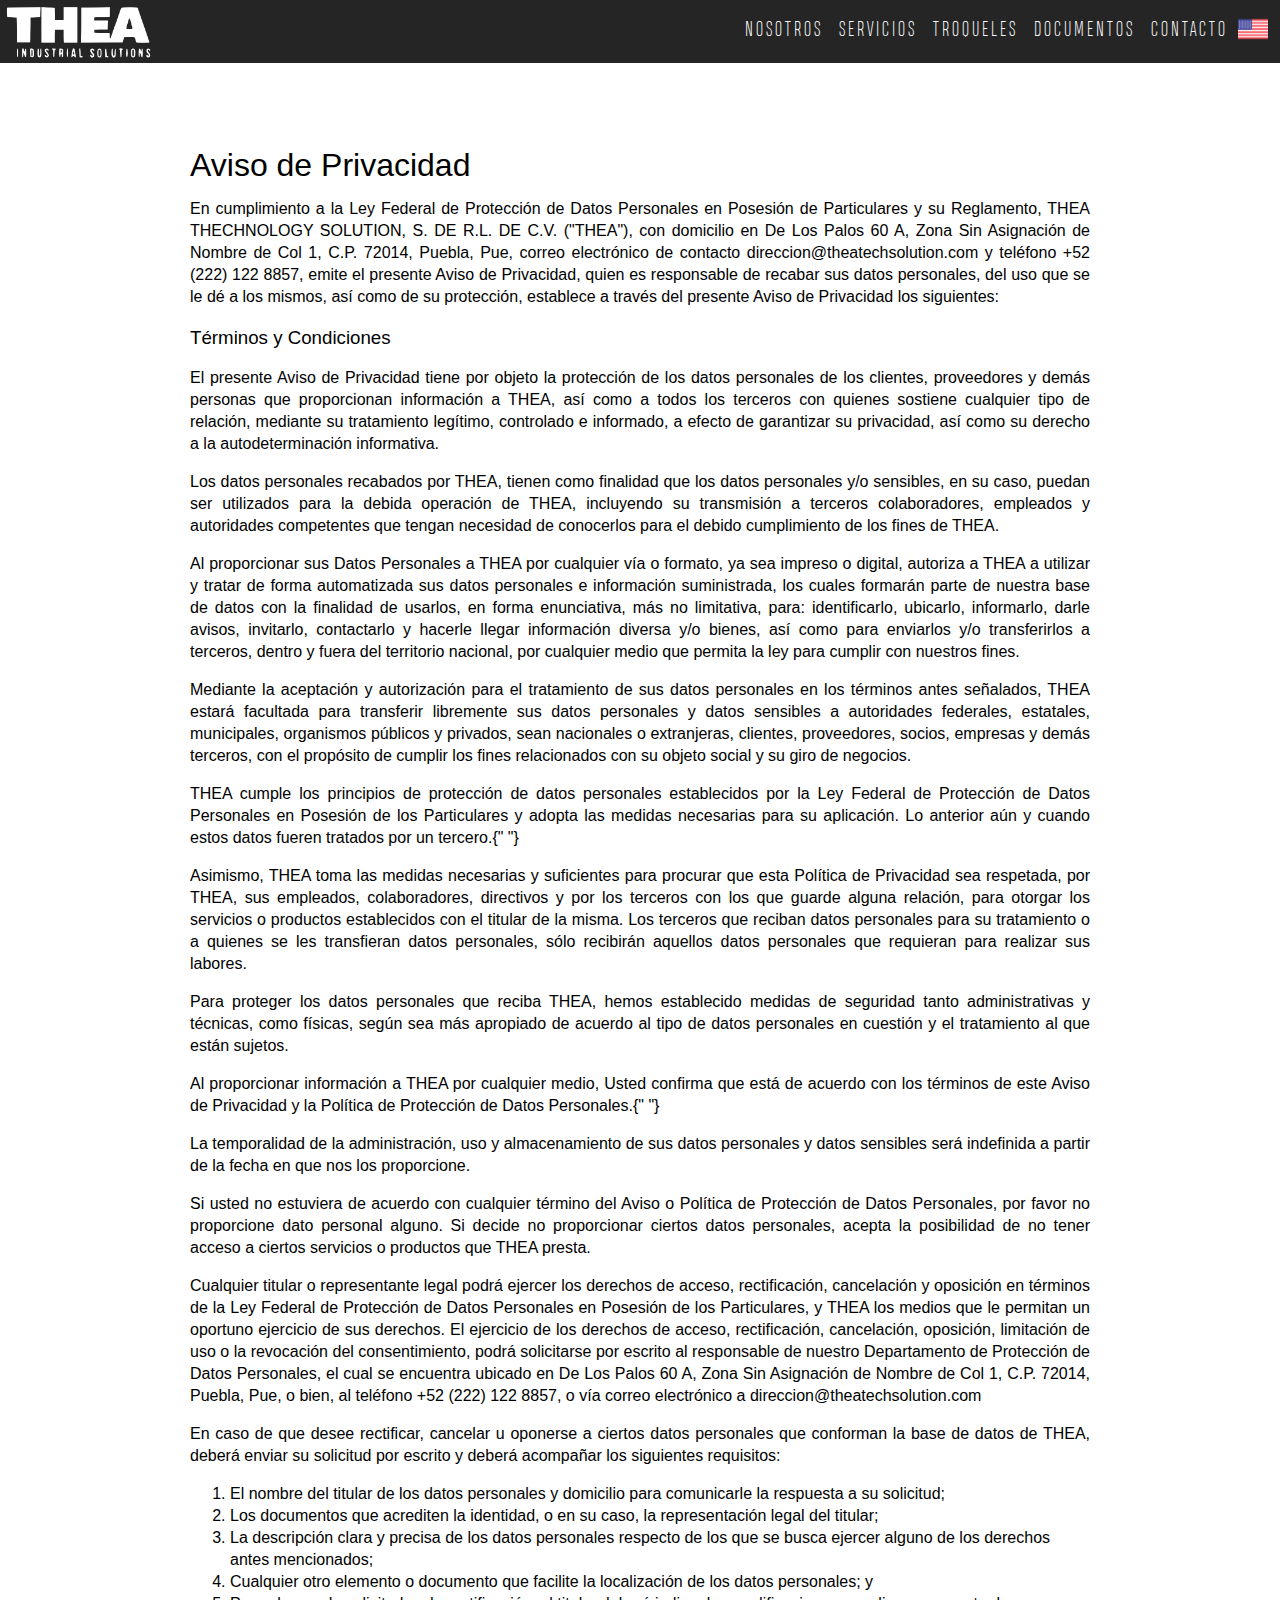
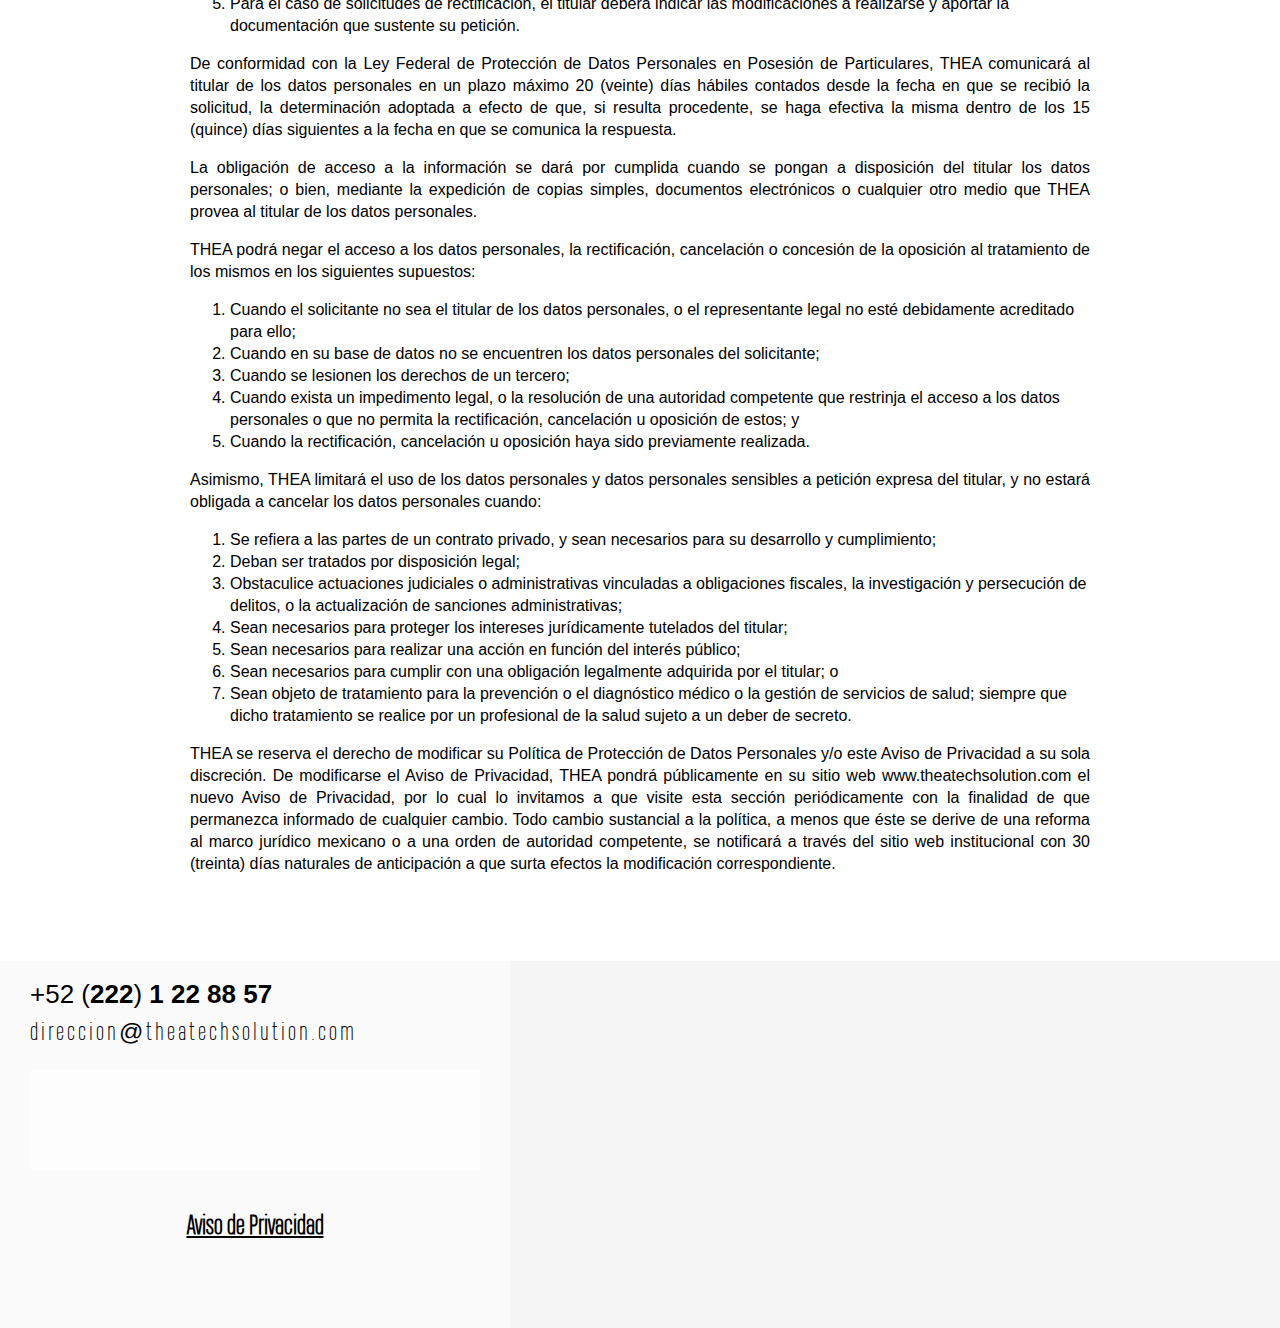
<file: privacidad/index.html>
<html xmlns="http://www.w3.org/1999/xhtml" style="background: white">
  <head>
    <meta
      name="description"
      content="THEA es una empresa dedicada a ofrecer soluciones para el trabajo en lámina de metal. A través de servicios como corte, punzonado y doblado logra conformar un servicio integral a la medida de sus clientes. A su vez distribuye componentes de troquel para las industrias automotriz, aeroespacial y de la construcción que buscan trasformar la lámina en producto semi-terminado o terminado."
    />
    <meta
      name="keywords"
      content="troquel, resortes, resorte, troqueleria, troquelería, puebla, carritos, mobiliario, industrial, punzon, matriz, buje, poste, hidalgo, tlaxcala, veracruz"
    />
    <meta name="viewport" content="width=device-width, initial-scale=1.0" />
    <link rel="stylesheet" type="text/css" href="../css/main.css" />
    <link rel="shortcut icon" href="../img/other/isotipo.png" />
    <title>THEA - Soluciones en Lámina de Metal</title>
    <meta
      http-equiv="Cache-Control"
      content="no-cache, no-store, must-revalidate"
    />
    <meta http-equiv="Content-Type" content="text/html; charset=utf-8" />
    <meta http-equiv="Pragma" content="no-cache" />
    <meta http-equiv="Expires" content="0" />
    <link rel="canonical" href="https://www.theatechsolution.com/" />
  </head>
  <body>
    <nav>
      <a href="#"><img src="../img/other/logotipo.png" /></a>
      <a href="#nosotros" class="smooth" onclick="closeNav()">Nosotros</a>
      <a href="#servicios" class="smooth" onclick="closeNav()">Servicios</a>
      <a href="#troqueles" class="smooth" onclick="closeNav()">Troqueles</a>
      <div class="smooth">
        Documentos
        <span>
          <a href="../docs/HojaTecnicaDeServicios.pdf" target="_blank"
            >Hoja técnica de servicios industriales</a
          >
        </span>
        <span>
          <a href="../docs/GuiaCotizacion.pdf" target="_blank"
            >Guía para una cotización exitosa</a
          >
        </span>
      </div>
      <a href="#contacto" class="smooth" onclick="closeNav()">Contacto</a>
      <a href="en/" class="flag" target="_self">
        <img src="../img/icons/usa.png" />
      </a>
      <img
        src="../img/other/close-button.png"
        id="navClose"
        onclick="closeNav()"
      />
      <img src="../img/other/menu-button.png" id="navOpen" onclick="openNav()" />
    </nav>
    <div class="privacidad-text">
        <h1>Aviso de Privacidad</h1>
      <p>
        En cumplimiento a la Ley Federal de Protección de Datos Personales en
        Posesión de Particulares y su Reglamento, THEA THECHNOLOGY SOLUTION, S.
        DE R.L. DE C.V. ("THEA"), con domicilio en De Los Palos 60 A, Zona Sin
        Asignación de Nombre de Col 1, C.P. 72014, Puebla, Pue, correo
        electrónico de contacto direccion@theatechsolution.com y teléfono +52
        (222) 122 8857, emite el presente Aviso de Privacidad, quien es
        responsable de recabar sus datos personales, del uso que se le dé a los
        mismos, así como de su protección, establece a través del presente Aviso
        de Privacidad los siguientes:
      </p>
      <h3>Términos y Condiciones</h3>
      <p>
        El presente Aviso de Privacidad tiene por objeto la protección de los
        datos personales de los clientes, proveedores y demás personas que
        proporcionan información a THEA, así como a todos los terceros con
        quienes sostiene cualquier tipo de relación, mediante su tratamiento
        legítimo, controlado e informado, a efecto de garantizar su privacidad,
        así como su derecho a la autodeterminación informativa.
      </p>
      <p>
        Los datos personales recabados por THEA, tienen como finalidad que los
        datos personales y/o sensibles, en su caso, puedan ser utilizados para
        la debida operación de THEA, incluyendo su transmisión a terceros
        colaboradores, empleados y autoridades competentes que tengan necesidad
        de conocerlos para el debido cumplimiento de los fines de THEA.
      </p>

      <p>
        Al proporcionar sus Datos Personales a THEA por cualquier vía o formato,
        ya sea impreso o digital, autoriza a THEA a utilizar y tratar de forma
        automatizada sus datos personales e información suministrada, los cuales
        formarán parte de nuestra base de datos con la finalidad de usarlos, en
        forma enunciativa, más no limitativa, para: identificarlo, ubicarlo,
        informarlo, darle avisos, invitarlo, contactarlo y hacerle llegar
        información diversa y/o bienes, así como para enviarlos y/o
        transferirlos a terceros, dentro y fuera del territorio nacional, por
        cualquier medio que permita la ley para cumplir con nuestros fines.
      </p>
      <p>
        Mediante la aceptación y autorización para el tratamiento de sus datos
        personales en los términos antes señalados, THEA estará facultada para
        transferir libremente sus datos personales y datos sensibles a
        autoridades federales, estatales, municipales, organismos públicos y
        privados, sean nacionales o extranjeras, clientes, proveedores, socios,
        empresas y demás terceros, con el propósito de cumplir los fines
        relacionados con su objeto social y su giro de negocios.
      </p>
      <p>
        THEA cumple los principios de protección de datos personales
        establecidos por la Ley Federal de Protección de Datos Personales en
        Posesión de los Particulares y adopta las medidas necesarias para su
        aplicación. Lo anterior aún y cuando estos datos fueren tratados por un
        tercero.{" "}
      </p>
      <p>
        Asimismo, THEA toma las medidas necesarias y suficientes para procurar
        que esta Política de Privacidad sea respetada, por THEA, sus empleados,
        colaboradores, directivos y por los terceros con los que guarde alguna
        relación, para otorgar los servicios o productos establecidos con el
        titular de la misma. Los terceros que reciban datos personales para su
        tratamiento o a quienes se les transfieran datos personales, sólo
        recibirán aquellos datos personales que requieran para realizar sus
        labores.
      </p>
      <p>
        Para proteger los datos personales que reciba THEA, hemos establecido
        medidas de seguridad tanto administrativas y técnicas, como físicas,
        según sea más apropiado de acuerdo al tipo de datos personales en
        cuestión y el tratamiento al que están sujetos.
      </p>
      <p>
        Al proporcionar información a THEA por cualquier medio, Usted confirma
        que está de acuerdo con los términos de este Aviso de Privacidad y la
        Política de Protección de Datos Personales.{" "}
      </p>
      <p>
        La temporalidad de la administración, uso y almacenamiento de sus datos
        personales y datos sensibles será indefinida a partir de la fecha en que
        nos los proporcione.
      </p>
      <p>
        Si usted no estuviera de acuerdo con cualquier término del Aviso o
        Política de Protección de Datos Personales, por favor no proporcione
        dato personal alguno. Si decide no proporcionar ciertos datos
        personales, acepta la posibilidad de no tener acceso a ciertos servicios
        o productos que THEA presta.
      </p>
      <p>
        Cualquier titular o representante legal podrá ejercer los derechos de
        acceso, rectificación, cancelación y oposición en términos de la Ley
        Federal de Protección de Datos Personales en Posesión de los
        Particulares, y THEA los medios que le permitan un oportuno ejercicio de
        sus derechos. El ejercicio de los derechos de acceso, rectificación,
        cancelación, oposición, limitación de uso o la revocación del
        consentimiento, podrá solicitarse por escrito al responsable de nuestro
        Departamento de Protección de Datos Personales, el cual se encuentra
        ubicado en De Los Palos 60 A, Zona Sin Asignación de Nombre de Col 1,
        C.P. 72014, Puebla, Pue, o bien, al teléfono +52 (222) 122 8857, o vía
        correo electrónico a direccion@theatechsolution.com
      </p>
      <p>
        En caso de que desee rectificar, cancelar u oponerse a ciertos datos
        personales que conforman la base de datos de THEA, deberá enviar su
        solicitud por escrito y deberá acompañar los siguientes requisitos:
      </p>
      <ol>
        <li>
          El nombre del titular de los datos personales y domicilio para
          comunicarle la respuesta a su solicitud;
        </li>
        <li>
          Los documentos que acrediten la identidad, o en su caso, la
          representación legal del titular;
        </li>
        <li>
          La descripción clara y precisa de los datos personales respecto de los
          que se busca ejercer alguno de los derechos antes mencionados;
        </li>
        <li>
          Cualquier otro elemento o documento que facilite la localización de
          los datos personales; y
        </li>
        <li>
          Para el caso de solicitudes de rectificación, el titular deberá
          indicar las modificaciones a realizarse y aportar la documentación que
          sustente su petición.
        </li>
      </ol>

      <p>
        De conformidad con la Ley Federal de Protección de Datos Personales en
        Posesión de Particulares, THEA comunicará al titular de los datos
        personales en un plazo máximo 20 (veinte) días hábiles contados desde la
        fecha en que se recibió la solicitud, la determinación adoptada a efecto
        de que, si resulta procedente, se haga efectiva la misma dentro de los
        15 (quince) días siguientes a la fecha en que se comunica la respuesta.
      </p>

      <p>
        La obligación de acceso a la información se dará por cumplida cuando se
        pongan a disposición del titular los datos personales; o bien, mediante
        la expedición de copias simples, documentos electrónicos o cualquier
        otro medio que THEA provea al titular de los datos personales.
      </p>

      <p>
        THEA podrá negar el acceso a los datos personales, la rectificación,
        cancelación o concesión de la oposición al tratamiento de los mismos en
        los siguientes supuestos:
      </p>
      <ol>
        <li>
          Cuando el solicitante no sea el titular de los datos personales, o el
          representante legal no esté debidamente acreditado para ello;
        </li>
        <li>
          Cuando en su base de datos no se encuentren los datos personales del
          solicitante;
        </li>
        <li>Cuando se lesionen los derechos de un tercero;</li>
        <li>
          Cuando exista un impedimento legal, o la resolución de una autoridad
          competente que restrinja el acceso a los datos personales o que no
          permita la rectificación, cancelación u oposición de estos; y
        </li>
        <li>
          Cuando la rectificación, cancelación u oposición haya sido previamente
          realizada.
        </li>
      </ol>
      <p>
        Asimismo, THEA limitará el uso de los datos personales y datos
        personales sensibles a petición expresa del titular, y no estará
        obligada a cancelar los datos personales cuando:
      </p>
      <ol>
        <li>
          Se refiera a las partes de un contrato privado, y sean necesarios para
          su desarrollo y cumplimiento;
        </li>

        <li>Deban ser tratados por disposición legal;</li>

        <li>
          Obstaculice actuaciones judiciales o administrativas vinculadas a
          obligaciones fiscales, la investigación y persecución de delitos, o la
          actualización de sanciones administrativas;
        </li>

        <li>
          Sean necesarios para proteger los intereses jurídicamente tutelados
          del titular;
        </li>

        <li>
          Sean necesarios para realizar una acción en función del interés
          público;
        </li>

        <li>
          Sean necesarios para cumplir con una obligación legalmente adquirida
          por el titular; o
        </li>

        <li>
          Sean objeto de tratamiento para la prevención o el diagnóstico médico
          o la gestión de servicios de salud; siempre que dicho tratamiento se
          realice por un profesional de la salud sujeto a un deber de secreto.
        </li>
      </ol>
      <p>
        THEA se reserva el derecho de modificar su Política de Protección de
        Datos Personales y/o este Aviso de Privacidad a su sola discreción. De
        modificarse el Aviso de Privacidad, THEA pondrá públicamente en su sitio
        web www.theatechsolution.com el nuevo Aviso de Privacidad, por lo cual
        lo invitamos a que visite esta sección periódicamente con la finalidad
        de que permanezca informado de cualquier cambio. Todo cambio sustancial
        a la política, a menos que éste se derive de una reforma al marco
        jurídico mexicano o a una orden de autoridad competente, se notificará a
        través del sitio web institucional con 30 (treinta) días naturales de
        anticipación a que surta efectos la modificación correspondiente.
      </p>
    </div>
    <div id="contacto" class="background-hidden" style="min-height:unset !important;">
      <div style="display:none;"></div>
      <div>
        <p class="arial">+52 (<span>222</span>) <span>1 22 88 57</span></p>
        <a href="mailto:direccion@theatechsolution.com"
          >direccion<span class="arial">@</span>theatechsolution.com</a
        >
        <div class="always-flex">
          <img data-src="../img/other/imagotipo.png" />
          <div class="always-flex">
            <img data-src="../img/other/orgullomexico.png" />
          </div>
        </div>
        <p class="privacidad">
          <a href="/privacidad" target="_self">Aviso de Privacidad</a>
        </p>
      </div>
    </div>
    <script src="../js/main.js"></script>
    <script type="text/javascript">
      window._mfq = window._mfq || [];
      (function () {
        var mf = document.createElement("script");
        mf.type = "text/javascript";
        mf.async = true;
        mf.src =
          "//cdn.mouseflow.com/projects/646d6629-ca56-4000-9e78-6311599744cb.js";
        document.getElementsByTagName("head")[0].appendChild(mf);
      })();
    </script>
    <!-- Global site tag (gtag.js) - Google Analytics -->
    <script
      async
      src="https://www.googletagmanager.com/gtag/js?id=UA-117334884-1"
    ></script>
    <script>
      window.dataLayer = window.dataLayer || [];
      function gtag() {
        dataLayer.push(arguments);
      }
      gtag("js", new Date());

      gtag("config", "UA-117334884-1");
    </script>
  </body>
</html>
</file>
<file: css/main.css>
@charset "utf-8";

.bold{
    font-family: headingBold;
}
.hidden{
    display: none !important;
}
.no-margin{
    margin: 0px !important;
}
.white-link{
    text-decoration: none;
    color: white;
}
.always-flex, .flex{
    display: flex;
    align-items: center;
    justify-content: center;
}
.yellow-translucid{
    background: #f0d72088;
    margin: 40px 10px;
    color: inherit;
    text-decoration: none;
}
.yellow-translucid.main{
    display: inline-flex !important;
    padding: 25px 25px 5px;
}
.secondary .yellow-translucid{
    font-size: 30px;
    line-height: 30px;
    height: 150px;
    width: 450px;
}
.secondary .yellow-translucid:nth-child(1) p{
    font-size: 50px;
    letter-spacing: 4px !important;
    line-height: 58px !important;
}
.secondary .yellow-translucid:nth-child(1) span{
    display: inline-block;
    color: #363636;
    font-size: 24px;
    justify-content: space-between;
    line-height: 11px;
}
.secondary .yellow-translucid:nth-child(1) span.ball{
    display: inline-block;
    width: 10px;
    height: 10px;
    border-radius: 50%;
    background: #464332;
    top: -6px;
    position: relative;
}
.secondary .yellow-translucid:nth-child(2) p{
    font-size: 80px;
    line-height: 80px;
    top: 10px;
    letter-spacing: 2px !important;
    position: relative;
    padding: 60px;
}
.secondary .yellow-translucid:nth-child(3) p{
    font-size: 56px;
    text-align: left;
    letter-spacing: 10px !important;
    line-height: 60px !important;
}
.secondary .yellow-translucid:nth-child(3) span{
    display: inline-block;
    color: #363636;
    font-size: 24px;
    line-height: 11px;
}

.secondary .yellow-translucid:nth-child(3) img{
    height: 52px;
    width: auto !important;
    margin: 0px !important;
}
.arial, .arial *{
    font-family: Arial !important;
}
.background-hidden{
    background: whitesmoke !important;
}
.yellow-icon{
    bottom: -200px !important;
}
.bottom-faded{
    top: 50px !important;
    opacity: 0 !important;
    visibility: hidden !important;
}
.number{
    font-family: Arial;
    letter-spacing: 0px;
    font-weight: bold;
    display: inline-block !important;
}
p > span{
    display: block;
    font-family: headingBold;
}
@font-face{
    font-family: headingBold;
    src: url('../fonts/heading-pro-heavy-webfont.woff2') format('woff2'),
         url('../fonts/heading-pro-heavy-webfont.woff') format('woff');
    font-weight: normal;
    font-style: normal;
}
@font-face{
    font-family: headingLight;
    src: url('../fonts/heading-pro-compressed-extralight-webfont.woff2') format('woff2'),
         url('../fonts/heading-pro-compressed-extralight-webfont.woff') format('woff');
    font-weight: normal;
    font-style: normal;
}
html, body{
    width: 100%;
    height: calc(100% - 63px);
    min-height: calc(100% - 63px);
    padding: 0px;
    margin: 0px;
    position: relative;
    font-family: headingLight;
    letter-spacing: 3px;
}
body{
    padding-top: 63px;
    text-transform: uppercase;
}
nav{
    position: fixed;
    width: 100%;
    display: block;
    height: 64px;
    top:-1px;
    left: 0px;
    text-align: right;
    background: #252525;
    z-index: 9000;
    transition: all 0.3s;
}
nav img{
    height: 58px;
    width: auto;
    filter: brightness(10);
    padding: 3px;
}

nav > a, nav > div{
    color: white;
    font-size: 20px;
    line-height: 24px;
    display: inline-block;
    padding: 20px 5px;
    text-decoration: none;
    position: relative;
    text-align:center;
    transition: all 0.3s;
    top: 0px;
}
nav > div{
    cursor: default;
}
nav > div span{
    position: fixed;
    top: 63px;
    width: 370px;
    right: -380px;
    background: #444343;
    transition: all 0.3s;
}
nav > div a{
    color: white;
    text-decoration: none;
    position: relative;
    padding: 20px 10px;
    display: inline-block;
    text-align: center;
    margin: auto;
}
nav > div span:nth-child(2){
    top:127px;
}
nav > div:hover span{
    right: 0px;
}
nav > a:first-child{
    float: left;
    padding: 0px;
    opacity: 1;
    transition: all 0.3s;
    visibility: visible;
}
nav a:not(.flag)::after{
    content: "";
    display: block;
    width: 80%;
    position: absolute;
    height: 2px;
    background: #f0d720;
    bottom: 5px;
    left: 10%;
    visibility: hidden;
    opacity: 0;
    transition: all 0.3s;
}
nav a.flag{
    width: 37px;
    float: right;
    height: 24px;
}
nav a.flag img{
    height: 30px;
    position: absolute;
    top: 12px;
    right: 9px;
    filter: brightness(1);
}
nav a:hover::after{
    visibility: visible;
    opacity: 1;
    bottom: 14px;
}
nav > a:first-child::after{
    display: none;
}
#navClose{
    opacity: 0;
    visibility: hidden;
    width: 30px;
    height: 30px;
    top: 20px;
    right: 20px;
    display: block;
    position: fixed;
    transition: all 0.3s;
}
#navOpen{
    opacity: 0;
    visibility: hidden;
    width: 30px;
    height: 30px;
    top: 14px;
    left: 20px;
    display: block;
    position: fixed;
    transition: all 0.3s;
}
#inicio{
    background: url(../img/photos/1-gray.jpg) no-repeat center;
    background-size: cover;
    height: calc(100% + 50px);
    position: relative;
    font-size: 80px;
    text-align: center;
    background-attachment: fixed;
}
#inicio > div{
    display: inline-block;
    padding: 0px;
    color: white;
}
#inicio p{
    margin: 5px;
    line-height: 80px;
    letter-spacing: 9.5px;
}
#inicio p:first-child{
    letter-spacing: 10px;
}
#inicio p:nth-child(2){
    font-size: 140px;
}
#inicio p > span{
    display: block;
    letter-spacing: 3px;
}
#inicio img{
    width: 300px;
    margin-top: 20px;
}
.divider-line{
    background: #f0d820;
    height: 20px;
    color: white;
    font-size: 28px;
    text-align: center;
}

#nosotros > div:nth-child(2){
    overflow: hidden;
    height: 450px;
    background: url(../img/photos/2-gray.jpg) no-repeat bottom;
    background-size: cover;
    display: flex;
    padding-bottom: 8px;
    align-items: flex-end;
    justify-content: space-between;
}
#nosotros > div:nth-child(2) > div:first-child{
    color: white;
    font-size: 70px;
    line-height: 63px;
    background: #000000bd;
    width: 35%;
    min-width: 370px;
    max-width: 600px;
    text-align: right;
    padding: 140px 18px 15px;
    height: calc(100% - 155px);
    position: relative;
}

#nosotros > div:nth-child(2) > div:nth-child(3){
    background: #000000bd;
    color: white;
    font-size: 40px;
    width: 30%;
    max-width: 500px;
    text-align: justify;
    padding: 50px 50px 0px;
    position: relative;
    overflow: hidden;
}
.golden-icon, #nosotros > div:nth-child(3) img{
    filter: sepia(1) hue-rotate(13deg) brightness(0.79) contrast(2);
    position: relative;
    right: 0px;
    width: 66px;
    float: right;
    transition: all 0.5s;
    margin: 0px 5px;
    bottom: -6px;
    right: -60px;
}
.golden-icon.rotated{
    transform: rotate(-45deg);
}
#nosotros > div:nth-child(2) > p{
    margin: 0px;
    position: absolute;
    right: 10px;
    bottom: 150px;
}
#nosotros > div:nth-child(2) p span{
    letter-spacing: 3.7px;
}
#nosotros > div:nth-child(2) .number{
    font-size: 185px;
    line-height: 160px;
    margin: 0px;
    position: absolute;
    right: 10px;
    bottom: 0px;
}
#nosotros > div:nth-child(2) .number span:nth-child(1){
    font-size: 247px;
    line-height: 100px;
    display: inline-block;
    font-family: Arial;
    top: 25px;
    position: relative;
    right: -16px;
}
#nosotros > div:nth-child(2) .number span:nth-child(3){
    font-size: 22px;
    position: absolute;
    right: 207px;
    line-height: 22px;
    bottom: 13px;
    text-transform: lowercase;
    font-family: Arial;
}
#nosotros .gray-info{
    overflow: hidden;
    background: #363636;
    position: relative;
    height: auto;
}
#nosotros .gray-info > div{
    justify-content: space-around;
    align-items: start;
    display: flex;
}
.yellow-years{
    color: #f0d720;
    width: 35%;
    font-size: 240px;
    line-height: 178px;
    max-width: 600px;
    min-width: 370px;
    text-align: right;
    margin: 0px;
    padding: 140px 28px 10px;
    height: auto;
    letter-spacing: 4px;
    z-index: 30;
    text-shadow: 0px 0px 45px #000000b8;
}
.yellow-years span{
    font-size: 50px;
    line-height: 35px;
    letter-spacing: 3px;
}
p.white-box{
    padding: 10px;
    margin: 20px 20px 40px;
    position: relative;
    border: 8px solid white;
    width: 650px;
    color: white;
    font-size: 29px;
    letter-spacing: 4px;
    text-align: justify;
}
p.white-box b{
    font-family: headingBold;
}
#nosotros .top-text p{
    color: #f0d820;
    font-size: 25px !important;
    letter-spacing: 4px;
    width: calc(100% - 160px);
    margin: 40px auto;
    padding: 30px;
    border: 8px solid #f0d820;
    text-align: justify;
    line-height: 30px !important;
}
#nosotros .top-text b{
    font-family: headingBold;
}
#nosotros .gray-info > div:nth-child(2) h3{
    font-size: 180px;
    line-height: 150px;
    color: #605e5e;
    top: 15px;
    margin: 0px;
    font-family: headingBold;
    position: relative;
}
#nosotros .gray-info > div:nth-child(2){
    justify-content: space-between;
}

#nosotros > div:nth-child(4){
    background: url(../img/photos/3-gray.jpg) no-repeat bottom;
    background-size: cover;
    height: 450px;
    color: white;
    position: relative;
}
#nosotros > div:nth-child(4) > div{
    background: #00000033;
    height: 100%;
    position: relative;
}
#nosotros > div:nth-child(4) p{
    position: absolute;
    right: 70px;
    bottom: 40px;
    font-size: 60px;
    line-height: 55px;
}
#nosotros > div:nth-child(5){
    display: none;
    background: #f0d720;
    position: relative;
    font-size: 28px;
    justify-content: space-around;
}
#nosotros > div:nth-child(5) > p:nth-child(1){
    padding: 10px;
    margin: 40px 20px;
    position: relative;
    border: 8px solid white;
    width: 510px;
}
#nosotros > div:nth-child(5) > p:nth-child(2){
    width: 580px;
    margin:40px 20px;
    padding: 30px;
    text-align: justify;
}
#servicios{
    position: relative;
}
#servicios > div:first-child{
    display: flex;
    position: relative;
}
#servicios > div:first-child > div:first-child{
    background: url(../img/photos/4-gray.jpg) no-repeat center;
    background-size: cover;
    width: 35%;
    display: inline-block;
    background-attachment: fixed;
}
#servicios > div:first-child > div > div{
    background: #f0d720;
    color: white;
    padding: 30px 60px;
    width: 210px;
    margin: 35px auto;
    display: block;
}
#servicios > div:first-child > div > div > div{
    display: flex;
    justify-content: space-between;
    font-size: 140px;
    font-family: headingBold;
    line-height: 118px;
}
#servicios > div:first-child > div:nth-child(2){
    width: 65%;
    order: 1;
}
#servicios > div:first-child > div:nth-child(2) ul{
    margin: 0px;
    padding: 80px 20px 80px 50px;
}
#servicios > div:first-child > div:nth-child(2) li{
    list-style-type: none;
    display: flex;
    align-items: center;
    font-size: 45px;
    top: 0px;
    opacity: 1;
    visibility: visible;
    cursor: default;
}
#servicios > div:first-child > div:nth-child(2) li img{
    width: 50px;
    background-color: #363636;
    padding: 5px;
    margin: 6px 20px 6px 6px;
    height: 50px;
    transition: all 0.2s;
}
#servicios > div:first-child > div:nth-child(2) li:nth-child(1){transition: opacity 0.5s 0.2s, top 0.5s 0.2s, color 0.2s 0s;}
#servicios > div:first-child > div:nth-child(2) li:nth-child(2){transition: opacity 0.5s 0.4s, top 0.5s 0.4s, color 0.2s 0s;}
#servicios > div:first-child > div:nth-child(2) li:nth-child(3){transition: opacity 0.5s 0.6s, top 0.5s 0.6s, color 0.2s 0s;}
#servicios > div:first-child > div:nth-child(2) li:nth-child(4){transition: opacity 0.5s 0.8s, top 0.5s 0.8s, color 0.2s 0s;}
#servicios > div:first-child > div:nth-child(2) li:nth-child(5){transition: opacity 0.5s 1.0s, top 0.5s 1.0s, color 0.2s 0s;}
#servicios > div:first-child > div:nth-child(2) li:nth-child(6){transition: opacity 0.5s 1.2s, top 0.5s 1.2s, color 0.2s 0s;}
#servicios > div:first-child > div:nth-child(2) li:nth-child(7){transition: opacity 0.5s 1.4s, top 0.5s 1.4s, color 0.2s 0s;}
#servicios > div:first-child > div:nth-child(2) li:nth-child(8){transition: opacity 0.5s 1.6s, top 0.5s 1.6s, color 0.2s 0s;}
#servicios > div:first-child > div:nth-child(2) li:hover{
    color: #f0d920;
}
#servicios > div:first-child > div:nth-child(2) li:hover img{
    background: #f0d920;
}
li .service-details{
    position: absolute;
    left: 0px;
    top: 0px;
    width: calc(35% - 40px);
    height: 100%;
    background: #363636;
    opacity: 0;
    visibility: hidden;
    transition: all 0.2s;
    color: white;
    font-size: 18px;
    padding: 70px 20px 0px;
}
li .service-details > p{
    margin: 0px;
    font-family: headingLight;
    text-transform: initial;
}
li .service-details > h3{
    margin: 10px 0px;
    font-size: 20px;
    font-family: headingBold;
}
li .service-details > h2{
    color: #f0da21;
    font-family: headingBold;
    display: none;
}
li:hover .service-details{
    opacity: 1;
    visibility: visible;
}
li#servicesClose{
    position: fixed;
    top: 20px !important;
    right: 20px !important;
    height: 30px !important;
    padding: 0px !important;
    opacity: 0 !important;
    visibility: hidden !important;
    transition: all 0.2s;
    z-index: 9001;
}
#servicesClose.visible{
    opacity: 1 !important;
    visibility: visible !important;
}
#servicios > div:first-child > div:nth-child(2) li#servicesClose img{
    height: 30px;
    width: 30px;
    display: block;
    background-color: transparent !important;
    margin: 0px;
}
#servicios > div:first-child > div:nth-child(2) li:nth-child(even){
    font-family: headingBold;
}
#servicios > div.mejor-tecnologia{
    background: url(../img/photos/5-gray.jpeg) no-repeat bottom;
    background-size: cover;
    height: 500px;
    color: white;
    position: relative;
}
#servicios > div.mejor-tecnologia > div{
    background: #00000033;
    height: 100%;
    position: relative;
}
#servicios > div.mejor-tecnologia p{
    position: absolute;
    left: 70px;
    bottom: 40px;
    font-size: 60px;
    line-height: 55px;
}

#servicios > div.habitus{
    background: #363636;
    color: white;
}
#servicios > div.habitus > p{
    text-align: center;
    font-size: 30px;
    max-width: 1000px;
    margin: auto;
    padding: 80px 20px 50px;
}
#servicios > div.habitus > p a{
    text-decoration: none;
    color: #f0d820;
}
#servicios > div.habitus > p b {
    font-family: headingBold;
}

.habitus li{
    width: 200px;
    height: 200px;
    text-align: center;
    display: inline-block;
    position: relative;
    font-size: 22px;
    color: white;
    margin: 10px;
    overflow: hidden;
    font-family: headingBold;
    top: 0px;
    opacity: 1;
    visibility: visible;
    transition: all 0.3s;
    background: radial-gradient(circle at 30% 20%, #ffffff, #b7b7b7);
}
.habitus li img {
    filter: grayscale(1);
    position: absolute;
    width: 101%;
    bottom: 40px;
    bottom: 40px;
    left: 0px;
    transition: all 0.3s;
    z-index: 20;
}
.habitus ul{
    margin: 0px;
    padding: 0px 20px 60px;
    text-align: center;
}
.habitus  li  div {
   position: absolute;
    align-items: center;
    justify-content: center;
    display: flex;
    width: calc(100% - 12px);
    height: 40px;
    left: 0px;
    bottom: 0px;
    z-index: 30;
    font-size: 17px;
    padding: 6px;
    color: #363636;
    opacity: 1;
    background: white;
    transition: all 0.2s;
    transform: scale(1.01);
}

.habitus li:hover img {
    filter: initial;
    transform: scale(1.08);
}

#servicios > div:nth-child(6){
    display: none;
    background: #f0d720;
    position: relative;
    font-size: 28px;
    justify-content: space-around;
}

#servicios > div:nth-child(6) > p:nth-child(1){
    width: 440px;
    margin:40px 20px;
    padding: 30px;
    text-align: justify;
}
#servicios > div:nth-child(6) > p:nth-child(2){
    padding: 10px;
    margin: 40px 20px;
    position: relative;
    border: 8px solid white;
    width: 570px;
}
#troqueles{
    display: flex;
}
#troqueles > div:nth-child(1){
    width: 65%;
    position: relative;
    order: 2;
}
#troqueles > div:nth-child(1) ul{
    margin: auto;
    padding: 80px 20px;
    text-align: center;
    max-width: 690px;
}
#troqueles > div:nth-child(1) li{
    width: 200px;
    height: 200px;
    text-align: center;
    display: inline-block;
    position: relative;
    font-size: 22px;
    color: white;
    margin: 10px;
    overflow: hidden;
    font-family: headingBold;
    top: 0px;
    opacity: 1;
    visibility: visible;
    transition: all 0.3s;
    background:radial-gradient(circle at 30% 20%, #ffffff, #b7b7b7);
}
#troqueles > div:nth-child(1) li.double-width{
    width: 420px;
}
#troqueles > div:nth-child(1) li img{
        filter: grayscale(1);
    position: absolute;
    width: 100%;
    bottom: 40px;
    bottom: 40px;
    left: 0px;
    transition: all 0.3s;
    z-index: 20;
}
#troqueles > div:nth-child(1) li > div{
    position: absolute;
    align-items: center;
    justify-content: center;
    display: flex;
    width: calc(100% - 12px);
    height: 40px;
    left: 0px;
    bottom: 0px;
    z-index: 30;
    font-size: 17px;
    padding: 6px;
    background: #363636;
    opacity: 1;
    color: #f0d820;
    transition: all 0.2s;
}
#troqueles > div:nth-child(1) li p{
    opacity: 1;
    visibility: visible;
    transition: all 0.2s;
}
#troqueles > div:nth-child(1) li a{
    display: block;
    opacity: 0;
    z-index: 32;
    visibility: hidden;
    position: absolute;
    left: 0%;
    width: 100%;
    bottom: 0%;
    height: 52px;
    font-size: 18px;
    background: #f0d820;
    color: white;
    line-height: 49px;
    transition: all 0.2s;
    text-decoration: none;
}
#troqueles > div:nth-child(1) li:hover p{
    visibility: hidden;
    opacity: 0;
}
#troqueles > div:nth-child(1) li:hover a{
    visibility: visible;
    opacity: 1;
}
#troqueles > div:nth-child(1) li:hover img{
    filter: initial;
}

#troqueles > div:nth-child(1) li:nth-child(even){
    font-family: headingBold;
}
#troqueles > div:nth-child(2){
    background: url(../img/photos/7-gray.jpeg) no-repeat bottom;
    background-size: cover;
    width: 35%;
    display: inline-block;
    background-attachment: fixed;
    order: 1;
}
#troqueles > div > div{
    background: #f0d720;
    color: white;
    padding: 30px 60px;
    width: 210px;
    margin: 35px auto;
    display: block;
}
#troqueles > div > div > div{
    display: flex;
    justify-content: space-between;
    font-size: 140px;
    font-family: headingBold;
    line-height: 118px;
}
#troqueles > div:nth-child(1) li:nth-child(1){transition-delay: 0.15s;}
#troqueles > div:nth-child(1) li:nth-child(2){transition-delay: 0.30s;}
#troqueles > div:nth-child(1) li:nth-child(3){transition-delay: 0.45s;}
#troqueles > div:nth-child(1) li:nth-child(4){transition-delay: 0.60s;}
#troqueles > div:nth-child(1) li:nth-child(5){transition-delay: 0.75s;}
#troqueles > div:nth-child(1) li:nth-child(6){transition-delay: 0.90s;}
#troqueles > div:nth-child(1) li:nth-child(7){transition-delay: 1.05s;}
#troqueles > div:nth-child(1) li:nth-child(8){transition-delay: 1.20s;}
#troqueles > div:nth-child(1) li:nth-child(9){transition-delay: 1.35s;}

#aliado{
    background: #363636;
    padding: 30px;
    justify-content: center;
    font-size: 36px;
    color: white;
    font-family: headingBold;
    border-top: 15px solid #f0d820;
    border-bottom: 15px solid #f0d820;
}
#aliado p{
    margin: 0px;
    text-align: center;
}
#aliado p span{
    display: inline-block;
    font-family: Arial;
    font-weight: bold;
    margin: 0px 10px;
    letter-spacing: 0px;
}
#aliado a{
    display: inline-block;
}
#aliado img{
    height: 90px;
    margin: 0px 50px;
    filter: brightness(10);
    transition: all 0.1s;
}
#aliado img:hover{
    filter: brightness(1);
}
#materiales{
    display: flex;
}
#materiales > div:nth-child(1){
    width: calc(65% - 200px);
    padding-left: 200px;
    position: relative;
}
#materiales > div:nth-child(1) img{
    position: absolute;
    height: 100%;
    width: auto;
    left: 1px;
    top: 0px;
}
#materiales > div:nth-child(1) ul{
    margin: 0px;
    padding: 30px 20px;
}
#materiales > div:nth-child(1) li{
    list-style-type: none;
    display: flex;
    align-items: center;
    font-size: 45px;
    line-height: 70px;
    top: 0px;
    opacity: 1;
    visibility: visible;
    position: relative;
    transition: all 0.5s;
}
#materiales > div:nth-child(1) li:nth-child(1){transition-delay: 0.2s;}
#materiales > div:nth-child(1) li:nth-child(2){transition-delay: 0.4s;}
#materiales > div:nth-child(1) li:nth-child(3){transition-delay: 0.6s;}
#materiales > div:nth-child(1) li:nth-child(4){transition-delay: 0.8s;}
#materiales > div:nth-child(1) li:nth-child(5){transition-delay: 1.0s;}
#materiales > div:nth-child(1) li:nth-child(6){transition-delay: 1.2s;}
#materiales > div:nth-child(1) li:nth-child(7){transition-delay: 1.4s;}
#materiales > div:nth-child(1) li:nth-child(8){transition-delay: 1.6s;}
#materiales > div:nth-child(1) li:nth-child(even){
    font-family: headingBold;
}
#materiales > div:nth-child(2){
    background: url(../img/photos/6-gray.jpeg) no-repeat center;
    background-size: cover;
    width: 35%;
    display: inline-block;
    background-attachment: fixed;
}
#materiales > div > div{
    background: #f0d720;
    color: white;
    padding: 30px 60px;
    width: 280px;
    margin: 35px auto;
    display: block;
}
#materiales > div > div > div{
    display: flex;
    justify-content: space-between;
    font-size: 140px;
    font-family: headingBold;
    line-height: 118px;
}
#contacto{
    background: url(../img/photos/8-gray.jpeg) no-repeat center;
    background-size: cover;
    min-height: calc(100% + 64px);
    position: relative;
}
#contacto > div:nth-child(1) {
    background-color: #363636;
    min-width: 450px;
    max-width: 600px;
    padding: 10px 30px;
    min-height: 380px;
    height: calc(50% - 20px);
    width: 35%;
}
#contacto > div:nth-child(1) h1{
    color: #f0d720;
    font-family: headingBold;
    margin: 0px 0px 10px;
    padding: 10px;
    text-align: center;
}
#contacto input, #contacto textarea{
    display: block;
    width: 90%;
    margin:auto;
    border-radius: 0px;
    border: 2px solid white;
    background-color: transparent;
    color: white;
    font-size: 17px;
    padding: 8px;
    margin-bottom: 12px;
    outline: none;
}
#contacto input:focus, #contacto textarea:focus{
    border: 2px solid #f0d720;
}
#contacto textarea{
    height: 100px;
    resize: none;
}
#contacto > div:nth-child(1) button{
    overflow: hidden;
    display: block;
    background:#f0d720;
    color: white;
    width: 100px;
    height: 44px;
    position: relative;
    border: none;
    margin: 12px auto 0px;
    cursor: pointer;
}
#contacto > div:nth-child(1) button span{
    position: absolute;
    top: -30px;
    transition: all 0.3s;
    text-align: center;
    width: 100%;
    text-transform: uppercase;
    font-size: 24px;
    font-family: headingBold;
    letter-spacing: 4px;
    left: 1px;
}
#contacto > div:nth-child(1) button img{
    position: absolute;
    top: 5px;
    width: 34px;
    left: calc(50% - 17px);
    transition: all 0.3s;
}
#contacto > div:nth-child(1) button:hover span{
    top: 8px;
}
#contacto > div:nth-child(1) button:hover img{
    top: 75px;
}
#contacto > div:nth-child(2) {
    min-height: 320px;
    background-color: #ffffff99;
    min-width: 450px;
    max-width: 600px;
    width: 35%;
    padding: 10px 30px;
    height: calc(50% - 40px);
}
#contacto > div:nth-child(2) h1{
    font-family: headingBold;
    font-size: 32px;
}
#contacto > div:nth-child(2) img{
    display: inline-block;
    height: 100px;
    margin-right: 10px;
}
#contacto > div:nth-child(2) > p{
    letter-spacing: 0px;
    font-size: 26px;
    margin: 8px 0px;
}
#contacto > div:nth-child(2) > p span{
    display: inline-block;
    font-weight: bold;
}
#contacto > div:nth-child(2) > a{
    text-transform: lowercase;
    text-decoration: none;
    color: black;
    font-size: 24px;
}
#contacto > div:nth-child(2) > div{
    justify-content: space-between;
    margin-top: 20px;
    background: #ffffff78;
    padding-left: 10px;
}
#contacto > div:nth-child(2) > div p{
    font-size: 30px;
}
#contacto > div:nth-child(2) > div span{
    font-size: 44px;
    letter-spacing: 11px;
    line-height: 31px;
}
#thanksMessage, #requiredMessage{
    position: fixed;
    z-index: 9999;
    bottom: -150px;
    right: 20px;
    display: block;
    color: white;
    padding: 12px;
    text-transform: none;
    background: #252525;
    font-size: 19px;
    box-shadow: 0px 0px 20px 0px #000000bf;
    font-family: headingBold;
    opacity:0;
    visibility:hidden;
    transition: all 0.4s;
}
#thanksMessage.displayed, #requiredMessage.displayed{
    bottom: 20px !important;
    opacity:1;
    visibility:visible;
}
.privacidad{
    text-align: center;
}
.privacidad a{
    text-transform: none;
    font-weight: 800;
    margin-top: 40px;
    display: block;
    color: black !important
}
.privacidad-text{
    max-width: 900px;
    font-family: sans-serif;
    margin: auto;
    text-transform: none;
    padding: 70px 20px;
}
.privacidad-text * {
    font-weight: 300;
    line-height: 22px;
    letter-spacing: normal;
}
.privacidad-text p{
    text-align: justify;
}
.privacidad li{
    padding-bottom: 22px !important;
}
@media only screen and (max-width: 1415px){
    .secondary .yellow-translucid{
        width: auto;
    }
}
@media only screen and (max-width: 1245px){
    .secondary .yellow-translucid:nth-child(2) p{
        padding: 10px;
    }
    #nosotros > div:nth-child(2){
        height: auto;
        display: block;
    }
    #nosotros > div:nth-child(2) > div:first-child{
        height: 285px;
    }
    #nosotros .gray-info > div{
        display: block;
    }
    p.white-box{
        margin: 30px auto;
    }
    #nosotros .gray-info > div:nth-child(2) h3{
        text-align: right;
    }
    .habitus ul{
        max-width: 800px;
        margin: auto;
    }
    #materiales > div > div{
        padding: 30px 40px;
            width: 240px;
    }
    #materiales > div > div > div{
        font-size: 110px;
        line-height: 118px;
    }
}
@media only screen and (max-width: 1140px){
    #inicio{
        height:auto;
        min-height:calc(100% + 50px);
    }
    .yellow-translucid{
        background:#b7b7b791;
    }
    .yellow-translucid.main{
        width: calc(100% - 9px);
            padding: 5px;
            height: 150px;
            background: #f0d9207d;
    }
    .secondary .yellow-translucid{
        width: 604px;
        display: flex;
        margin: 5px auto;
    }
    .flex.secondary{
        display: block;
    }
    .yellow-translucid.main{
        margin: 5px 0px 0px;
            padding: 60px 0px;
    }
}
@media only screen and (max-width: 1080px){
    #nosotros > div:nth-child(2) > div:nth-child(3){
        width: 100%;
    }
}
@media only screen and (max-width: 1000px){
    .flex, #troqueles, #servicios > div:first-child , #materiales{
        display: grid;
    }
    #nosotros > div:nth-child(3){
        height: auto;
        padding-bottom: 110px;
    }
    #nosotros > div:nth-child(3) img{
        width: 170px;
    }
    #nosotros > div:nth-child(5){
        padding-top: 20px;
    }
    #nosotros > div:nth-child(5) > p:nth-child(1), #nosotros > div:nth-child(5) > p:nth-child(2),
    #servicios > div:nth-child(3) > p:nth-child(1), #servicios > div:nth-child(3) > p:nth-child(2){
        margin: auto;
        text-align: center;
    }
    #troqueles > div:nth-child(1), #materiales > div:nth-child(1){
        width: 100%;
        order: 2;
    }
    #troqueles > div:nth-child(2), #materiales > div:nth-child(2){
        width: 100%;
        order: 1;
        background-size: cover;
    }
    #troqueles > div > div > div, #servicios > div:first-child > div > div > div, #materiales > div > div > div{
        font-size: 100px;
        line-height: 96px;
    }
    #servicios > div:first-child > div:first-child, #servicios > div:first-child > div:nth-child(2){
        width: 100%;
        order: 1;
    }
    #materiales > div:nth-child(1){
        width: calc(100% - 200px);
    }
    #aliado a {
        display: inline-block;
        width: auto;
        margin: auto;
    }
    #servicios > div:first-child > div:nth-child(2) li{
        cursor: pointer;
    }
    li .service-details{
        position: fixed;
        z-index: 9000;
        width: calc(100% - 80px);
        padding: 40px;
        cursor: auto;
    }
    #services-close{
        position: fixed;
        z-index: 9001;
        display: block;
    }
    li:hover .service-details{
        opacity: 0;
        visibility: hidden;
    }
    li.visible .service-details{
        opacity: 1;
        visibility: visible;    
        overflow: auto;
    }
    li .service-details > h2{
        display: block;
    }
    #nosotros .gray-info > div:nth-child(2) h3 {
        font-size: 100px;
        line-height: 80px;
    }
}
@media only screen and (max-width: 740px){
    .white-box {
        font-size: 24px !important;
        line-height: 33px !important;
        margin: 10px !important;
    }
    #nosotros > div:nth-child(2) > div:nth-child(3){
        width: auto;
    }
    #inicio > div{
        width: calc(100% - 20px);
        padding: 10px;
    }
    #inicio img{
        width: 200px;
    }
    #navOpen{
        opacity: 1;
        visibility: visible;
    }
    nav > a, nav > div{
        font-size: 25px;
        padding: 13px 10px;
        margin: auto;
        width: max-content;
        display: block;
        opacity: 0;
        visibility: hidden;
        width: calc(100% - 20px);
        transition: all 0.3s;
    }
    nav a.flag{
        width:calc(100% - 20px);
    }
    nav a.flag img{
        position: relative;
        right: unset;
    }
    nav.opened{
        height: 100%;
    }
    nav > div span{
        display: block;
        width: auto;
        margin: auto;
        color: gray;
        position: relative;
        top: 0px;
        width: auto;
        right: 0px;
        background: transparent;

    }
    nav > div a{
        margin: auto;
        color: gray;
        padding: 12px;
    }
    nav > div span:nth-child(1){
        margin-top: 20px;
    }
    nav > div span:nth-child(2){
        top: 0px;
    }
    nav > a:first-child{
        left: calc(50% - 82px);
        position: fixed;
        top: 0 !important;
    }
    nav.opened > a:first-child{
        opacity: 0;
        visibility: hidden;

    }
    nav.opened > a, nav.opened > div{
        top: 80px;
        opacity: 1;
        visibility: visible;
    }
    nav.opened #navClose{
        opacity: 1;
        visibility: visible;
    }
    nav.opened #navOpen{
        opacity: 0;
        visibility: hidden;
    }
    #nosotros > div:nth-child(5) > p:nth-child(1), #nosotros > div:nth-child(5) > p:nth-child(2),
    #servicios > div:nth-child(3) > p:nth-child(1), #servicios > div:nth-child(3) > p:nth-child(2){
        width: auto;
    }
    #contacto > div:nth-child(1), #contacto > div:nth-child(2){
        min-width: unset;
        width: calc(100% - 40px);
        padding: 10px 20px;
    }
    #contacto > div:nth-child(2) > div p{
        font-size: 20px;
    }
    #contacto > div:nth-child(2) > div span{
        font-size: 21px;
    }
    #materiales > div > div{
        width: 210px;
    }
    #troqueles > div > div > div, #servicios > div:first-child > div > div > div, #materiales > div > div > div {
        font-size: 80px;
        line-height: 80px;
    }
    #materiales > div:nth-child(1){
        width: 70%;
        padding-left: 30%;
    }
    #materiales > div:nth-child(1) li, #servicios > div:first-child > div:nth-child(2) li{
        font-size: 32px;
        line-height: 38px;
        padding: 10px 0px 0px;
    }
    #servicios > div:first-child > div:nth-child(2) li img{
        height: 40px;
        width: 40px;
    }
    li.visible .service-details{
        padding: 0px 40px;
    }
    #troqueles > div:nth-child(1) li.double-width img{
        height: calc(100% - 40px);
        width: auto;
    }
    #troqueles > div:nth-child(1) li, #troqueles > div:nth-child(1) li.double-width{
        width: 80%;
        max-width: 210px;
        margin: 2px;
    }
    #servicios > div:nth-child(2) p{
        left: 10px;
        font-size: 40px;
        line-height: 45px;
    }
    #nosotros > div:nth-child(4) p{
        right: 10px;
        font-size: 40px;
        line-height: 45px;
    }
    #servicios > div.mejor-tecnologia p{
        font-size: 40px;
            line-height: 45px;
    }
    #nosotros > div:nth-child(2) > div{
        min-width: unset;
        width: calc(100% - 36px);
        font-size: 50px;
        line-height: 63px;
    }
    #nosotros > div:nth-child(4), #servicios > div.mejor-tecnologia{
        height: 250px;
    }
    #nosotros > div:nth-child(2) .number{
        font-size: 140px;
        line-height: 140px;
    }
    #nosotros > div:nth-child(2) .number span:nth-child(1){
        font-size: 200px;
        line-height: 100px;
    }
    #nosotros > div:nth-child(2) .number span:nth-child(3){
        right: 153px;
        bottom: 16px;
    }
    #nosotros > div:nth-child(3) p:first-child{
        min-width: unset;
        width: calc(100% - 56px);
        font-size: 150px;
        line-height: 140px;
    }
    #nosotros .top-text p{
        padding: 10px;
        margin: 5px auto;
    }
    #nosotros > div:nth-child(3) p:first-child span{
        font-size: 31px;
        line-height: 30px;
    }
    #nosotros > div:nth-child(3) img{
        width: 100px;
        bottom: -10px;
    }
    #nosotros > div:nth-child(3) img:nth-child(3){right: 280px;transition-delay: 0.2s;}
    #nosotros > div:nth-child(3) img:nth-child(4){right: 180px;transition-delay: 0.4s;}
    #nosotros > div:nth-child(3) img:nth-child(5){right: 80px;transition-delay: 0.6s;}
    #nosotros > div:nth-child(3) img:nth-child(6){right: -20px;transition-delay: 0.8s;}
    #contacto > div:nth-child(2) > div{
        display: block;
        text-align: center;
    }
    #contacto > div:nth-child(1), #contacto > div:nth-child(2){
        width: calc(100% - 20px);
        padding: 10px;
    }
    #nosotros > div:nth-child(3) p:nth-child(2){
        margin: 0px;
    }
    #servicios > div:first-child > div:nth-child(2) ul{
        padding: 10px 20px 10px 50px;
    }
    #materiales > div:nth-child(1) li, #servicios > div:first-child > div:nth-child(2) li{
        padding-top: 0px;
    }
    #troqueles > div > div, #servicios > div:first-child > div > div, #materiales > div > div{
        padding: 30px;
    }
    #nosotros > div:nth-child(3) p:nth-child(2){
            width: calc(100% - 55px);
    }
}
@media only screen and (max-width: 630px){
    .yellow-translucid.main{
        margin: 0px;
        position: relative;
        padding: 100px 5px;
        margin-top: 5px;
    }
    #inicio p{
        font-size: 40px;
        line-height: 40px;
    }
    #inicio > div{
        padding: 0px;
        width: 100%;
    }
    .secondary .yellow-translucid{
        width: auto;
    }
    #servicios > div:nth-child(3){
        height: auto;
        padding: 0px;
    }
    #servicios > div:nth-child(3) p{
        font-size: 40px;
        line-height: 40px;
    }
    #nosotros > div:nth-child(2) > div:first-child, .yellow-years{
        min-width: unset;
        padding: 60px 28px 10px;
        width: calc(100% - 60px);
        font-size: 45px;
        line-height: 45px;
    }
    #nosotros > div:nth-child(2) > div:first-child{
        height: 200px;
    }
    .habitus li{
        margin:5px;
    }
    #servicios > div.habitus > p{
        font-size:26px;
    }
}
@media only screen and (max-width: 475px){
    #troqueles > div:nth-child(1) ul{
        padding: 40px 10px;
    }
    #troqueles > div:nth-child(1) li, #troqueles > div:nth-child(1) li.double-width{
        width: 100%;
        max-width: unset;
    }
    #troqueles > div:nth-child(1) li.double-width img{
        height: auto;
        width: 100%;
    }
    #nosotros > div:nth-child(3){
        padding-bottom: 50px;
    }
    .yellow-years{
        padding: 40px 28px 10px;
        font-size: 180px;
        line-height: 178px;
    }
    .yellow-years span{
        font-size: 37px;
    }
    #nosotros > div:nth-child(2) > div:nth-child(3){
        padding: 20px;
    }
    #nosotros > div:nth-child(2) > div:nth-child(3){
        font-size: 24px !important;
        line-height: 33px !important;
    }
    #inicio p > span {
        display: block;
        letter-spacing: 1px;
    }
    .habitus li{
        margin:5px 0px;
        width: 100%;
        max-width: unset;
    }
}
</file>
<file: css/english.css>
#years{
	font-size: 240px;
}
#nosotros > div:nth-child(2) .number{
	position: relative;
}
#nosotros .large-number{
	display: flex !important;
    font-size: 185px;
    line-height: 160px;
    margin: 0px;
    position: relative;
    right: 0px;
    top: 10px;
    float: right;
}
#nosotros .number > span{
	position: relative;
    top: -4px !important;
    right: -1px !important;
    font-family: headingLight !important;
}
#nosotros .number > span i{
	display: block !important;
	font-style: normal;
	font-size: 70px;
    line-height: 60px;
    font-weight: normal;
}
#nosotros > div:nth-child(2) > div:first-child{
	padding: 192px 18px 15px;
}
#nosotros .number > span i:nth-child(odd){
	letter-spacing: 15px;
}
#nosotros .number > span i:nth-child(even){
	font-family: headingBold;
    letter-spacing: 4px;
}
#nosotros > div:nth-child(2) > div:first-child{
	min-width: 440px;
}
#troqueles > div > div > div{
	line-height: 140px;
}
#materiales > div > div{
	width: 210px;
}

.secondary .yellow-translucid:nth-child(2) p{
    padding: 10px !important;
}
#inicio p:first-child {
    letter-spacing: 6px;
}
.yellow-years{
	padding: 10px 0px;
    text-align: center;
    font-size: 220px;
    letter-spacing: -3px;
    line-height: 210px;
}
#nosotros > div:nth-child(2) > div:nth-child(3){
	padding: 50px 20px 0px;
}
#nosotros > div:nth-child(2) > div:first-child{
	overflow: hidden;
}
@media only screen and (max-width: 630px){
	.secondary .yellow-translucid {
	    width: auto !important;
	}
}
@media only screen and (max-width: 1245px){
	#nosotros > div:nth-child(2) > div:nth-child(3){
		padding: 50px 50px 0px;
	}
}
@media only screen and (max-width: 1200px){
	#inicio{
        height:auto;
        min-height:calc(100% + 50px);
    }
    .yellow-translucid{
        background:#b7b7b791;
    }
    .yellow-translucid.main{
        width: 100%;
            padding: 5px;
            height: 150px;
            background: #f0d9207d;
    }
    .secondary .yellow-translucid{
        width: 604px;
        margin: 5px auto;
    }
    .flex.secondary{
        display: block;
    }
    .yellow-translucid.main{
        margin: 5px 0px 0px;
            padding: 60px 0px;
    }
}
@media only screen and (max-width: 1000px){
	#troqueles > div > div > div{
		line-height: 100px;
	}	
	#troqueles > div > div{
		width: 170px;
	}
}

@media only screen and (max-width: 630px){
	#nosotros > div:nth-child(2) > div:first-child, .yellow-years {
	    min-width: unset;
	    padding: 60px 28px 10px;
	    width: calc(100% - 36px);
	    line-height: 45px;
		width: calc(100% - 36px);
	}
	.yellow-years {
	    font-size: 145px;
	    line-height: 100px;
	    text-align: right;
	}
	#years{
		font-size: 157px;
    	line-height: 126px;
	}
	#nosotros > div:nth-child(2) .number span:nth-child(1){
	    position: relative;
	    top: 6px !important;
	}
		#nosotros .number > span i:nth-child(odd) {
	    letter-spacing: 15px;
	    font-size: 40px;
	    line-height: 40px;
	}
	#nosotros .number > span i:nth-child(even) {
	    font-family: headingBold;
	    letter-spacing: 9px;
	    line-height: 40px;
	    font-size: 40px;
	}
	#nosotros > div:nth-child(2) > div:first-child{
		width: calc(100% - 56px);
	}
}
</file>
